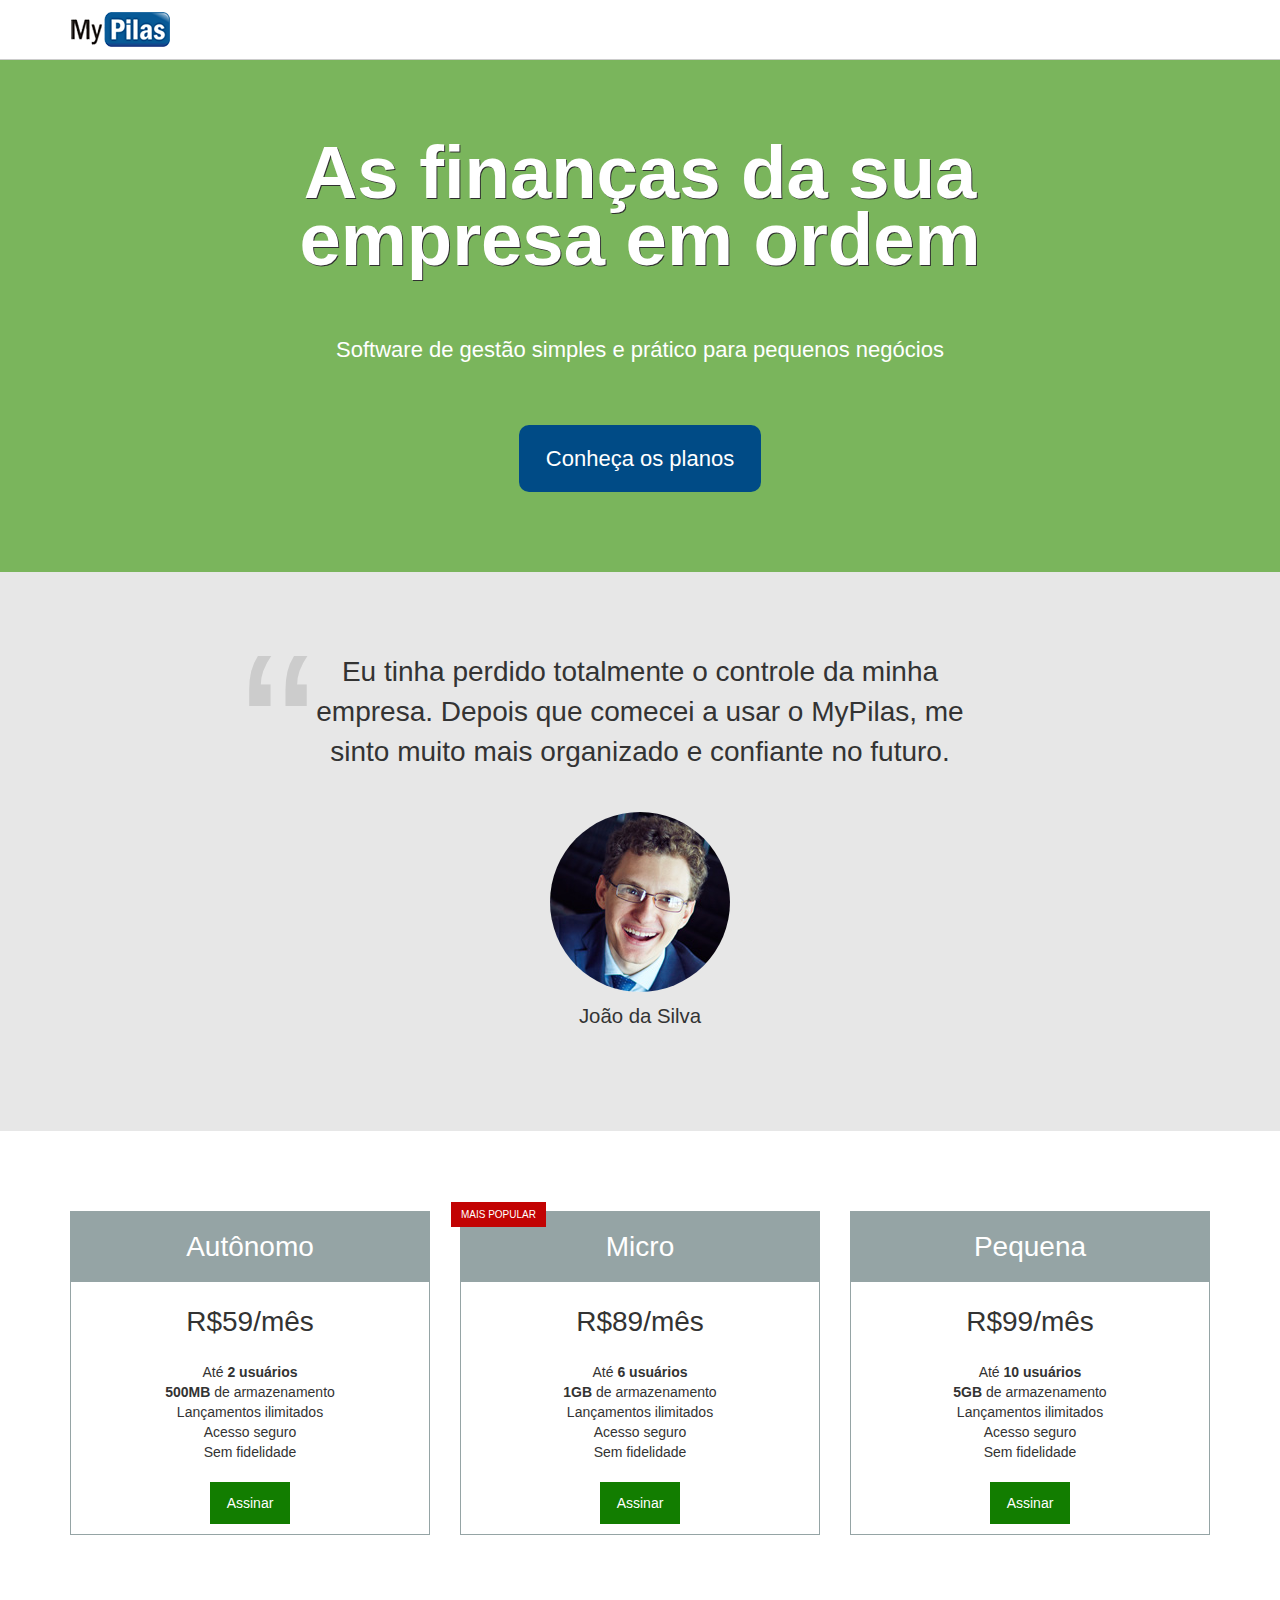
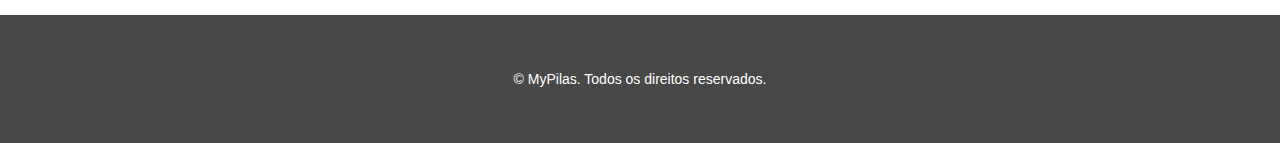
<file: adicionando-aspas-depoimento-47/index.html>
<!DOCTYPE html>
<html lang="pt-BR">
  <head>
    <meta charset="utf-8">
    <meta name="viewport" content="width=device-width, initial-scale=1">

    <title>MyPilas</title>

    <link rel="stylesheet" href="css/bootstrap-grid.min.css">
    <link rel="stylesheet" href="css/base.css">
    <link rel="stylesheet" href="css/layout.css">
    <link rel="stylesheet" href="css/componentes.css">
  </head>
  <body>

    <header class="layout-cabecalho  layout-cabecalho--home">
      <div class="container">
        <img src="imagens/logo.png" width="100" height="35" alt="MyPilas">
      </div>
    </header>

    <section class="layout-chamada">
      <div class="container">

        <div class="chamada">
          <h1 class="chamada__titulo">As finanças da sua empresa em ordem</h1>
          <p class="chamada__subtitulo">Software de gestão simples e prático para pequenos negócios</p>

          <div class="chamada__acao">
            <a href="#planos" class="botao  botao--principal">Conheça os planos</a>
          </div>
        </div>

      </div>
    </section>

    <div class="layout-depoimento">
      <div class="container">
        
        <div class="depoimento">
          <blockquote>
            Eu tinha perdido totalmente o controle da minha empresa.
            Depois que comecei a usar o MyPilas, me sinto muito mais organizado e confiante no futuro.
          </blockquote>

          <div class="depoimento__autor">
            <img src="imagens/joao-da-silva.jpg" width="180" height="180" alt="João da Silva">
            <p>João da Silva</p>
          </div>
        </div>

      </div>
    </div>

    <div id="planos" class="layout-planos">
      <div class="container">
        <div class="row">
          <div class="col-sm-4">

            <article class="plano">
              <h2 class="plano__cabecalho">Autônomo</h2>
              <div class="plano__preco">R$59/mês</div>
              <ul class="plano__caracteristicas">
                <li>Até <strong>2 usuários</strong></li>
                <li><strong>500MB</strong> de armazenamento</li>
                <li>Lançamentos ilimitados</li>
                <li>Acesso seguro</li>
                <li>Sem fidelidade</li>
              </ul>
              <footer class="plano__rodape">
                <a href="assine.html" class="botao  botao--assinar">Assinar</a>
              </footer>
            </article>

          </div>
          <div class="col-sm-4">

            <article class="plano  plano--mais-popular">
              <h2 class="plano__cabecalho">Micro</h2>
              <div class="plano__preco">R$89/mês</div>
              <ul class="plano__caracteristicas">
                <li>Até <strong>6 usuários</strong></li>
                <li><strong>1GB</strong> de armazenamento</li>
                <li>Lançamentos ilimitados</li>
                <li>Acesso seguro</li>
                <li>Sem fidelidade</li>
              </ul>
              <footer class="plano__rodape">
                <a href="assine.html" class="botao  botao--assinar">Assinar</a>
              </footer>
            </article>

          </div>
          <div class="col-sm-4  ultima-coluna">

            <article class="plano">
              <h2 class="plano__cabecalho">Pequena</h2>
              <div class="plano__preco">R$99/mês</div>
              <ul class="plano__caracteristicas">
                <li>Até <strong>10 usuários</strong></li>
                <li><strong>5GB</strong> de armazenamento</li>
                <li>Lançamentos ilimitados</li>
                <li>Acesso seguro</li>
                <li>Sem fidelidade</li>
              </ul>
              <footer class="plano__rodape">
                <a href="assine.html" class="botao  botao--assinar">Assinar</a>
              </footer>
            </article>

          </div>
        </div>
      </div>
    </div>

    <footer class="layout-rodape">
      <div class="container">
        <p>&copy; MyPilas. Todos os direitos reservados.</p>
      </div>
    </footer>

  </body>
</html>
</file>
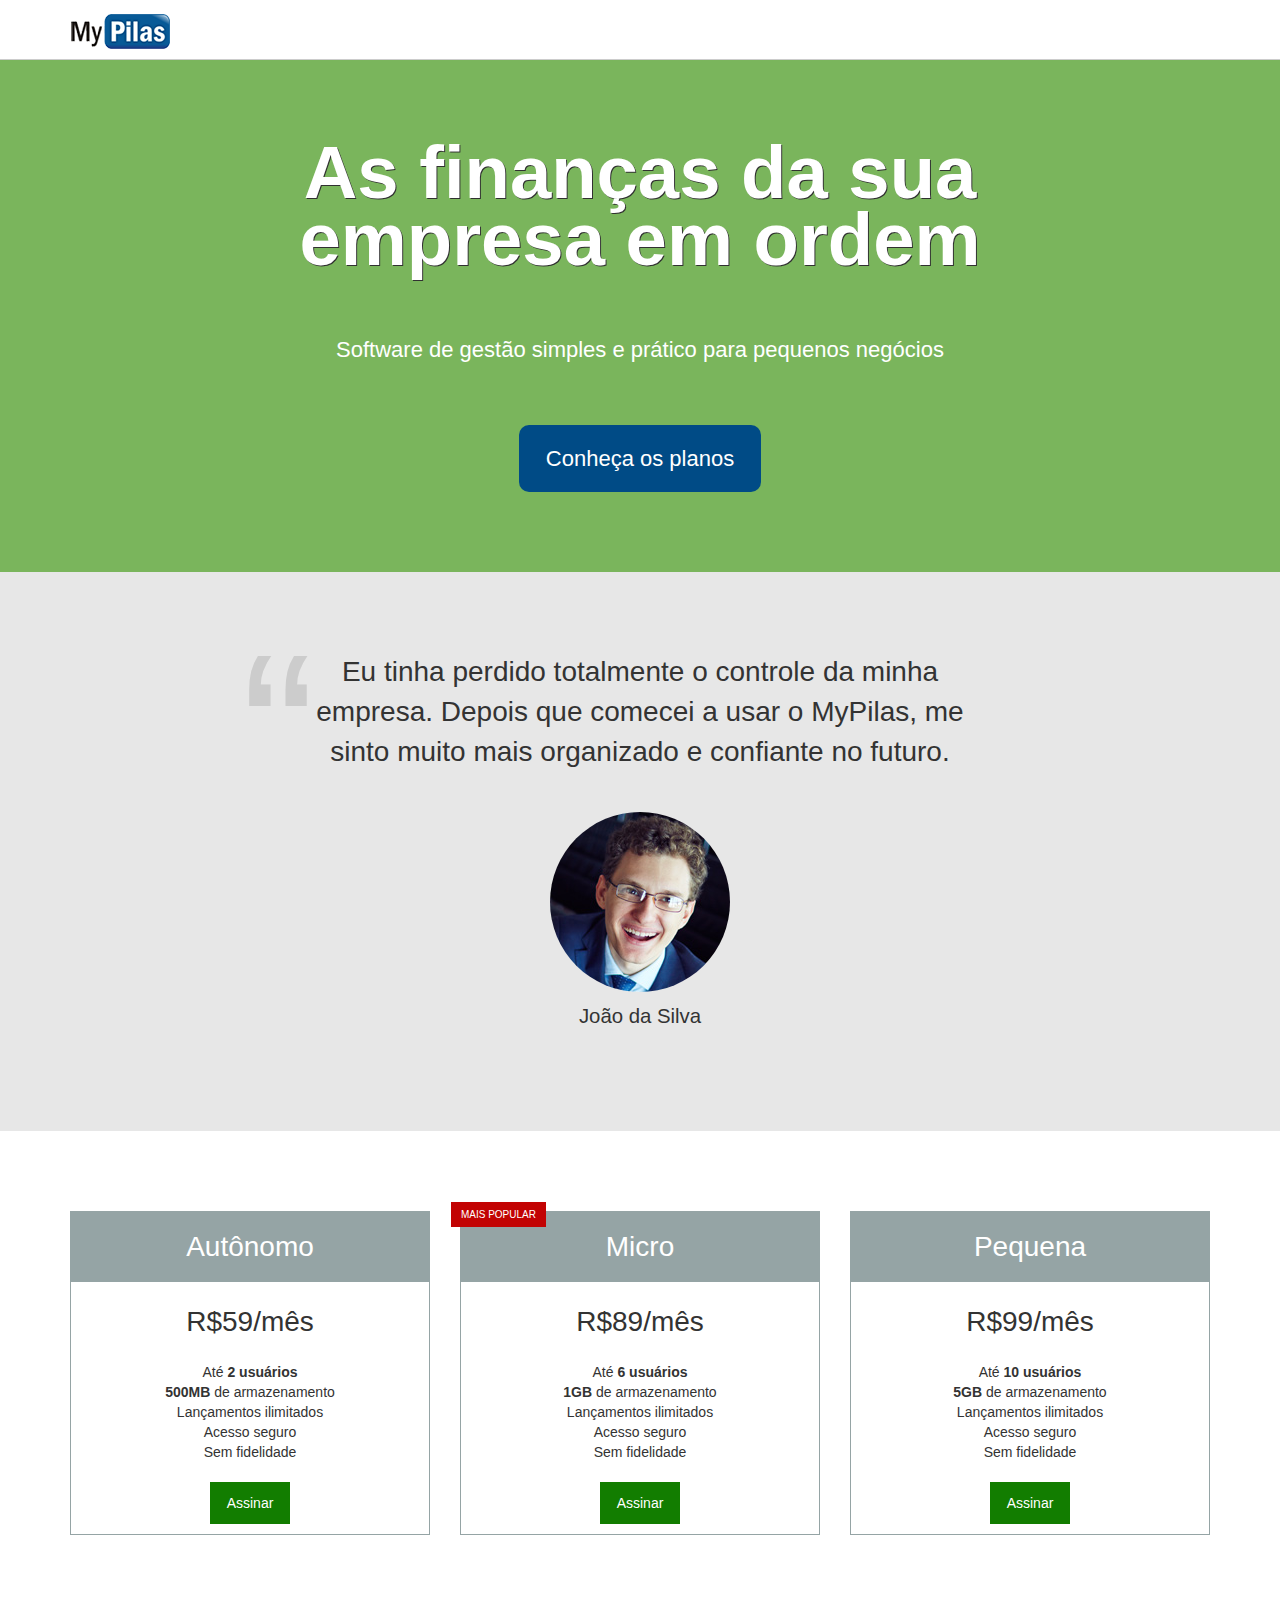
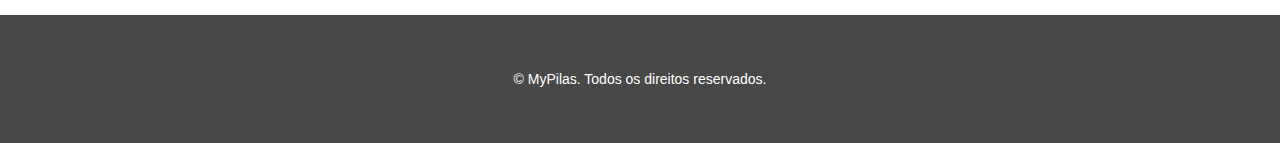
<file: adicionando-bloco-navegacao-48/index.html>
<!DOCTYPE html>
<html lang="pt-BR">
  <head>
    <meta charset="utf-8">
    <meta name="viewport" content="width=device-width, initial-scale=1">

    <title>MyPilas</title>

    <link rel="stylesheet" href="css/bootstrap-grid.min.css">
    <link rel="stylesheet" href="css/base.css">
    <link rel="stylesheet" href="css/layout.css">
    <link rel="stylesheet" href="css/componentes.css">
  </head>
  <body>

    <header class="layout-cabecalho  layout-cabecalho--home">
      <div class="container">

        <nav class="navegacao">
          <img src="imagens/logo.png" width="100" height="35" alt="MyPilas">

          <div class="navegacao__menu">
            <button class="botao-chaveador"></button>
          </div>
        </nav>
      </div>
    </header>

    <section class="layout-chamada">
      <div class="container">

        <div class="chamada">
          <h1 class="chamada__titulo">As finanças da sua empresa em ordem</h1>
          <p class="chamada__subtitulo">Software de gestão simples e prático para pequenos negócios</p>

          <div class="chamada__acao">
            <a href="#planos" class="botao  botao--principal">Conheça os planos</a>
          </div>
        </div>

      </div>
    </section>

    <div class="layout-depoimento">
      <div class="container">
        
        <div class="depoimento">
          <blockquote>
            Eu tinha perdido totalmente o controle da minha empresa.
            Depois que comecei a usar o MyPilas, me sinto muito mais organizado e confiante no futuro.
          </blockquote>

          <div class="depoimento__autor">
            <img src="imagens/joao-da-silva.jpg" width="180" height="180" alt="João da Silva">
            <p>João da Silva</p>
          </div>
        </div>

      </div>
    </div>

    <div id="planos" class="layout-planos">
      <div class="container">
        <div class="row">
          <div class="col-sm-4">

            <article class="plano">
              <h2 class="plano__cabecalho">Autônomo</h2>
              <div class="plano__preco">R$59/mês</div>
              <ul class="plano__caracteristicas">
                <li>Até <strong>2 usuários</strong></li>
                <li><strong>500MB</strong> de armazenamento</li>
                <li>Lançamentos ilimitados</li>
                <li>Acesso seguro</li>
                <li>Sem fidelidade</li>
              </ul>
              <footer class="plano__rodape">
                <a href="assine.html" class="botao  botao--assinar">Assinar</a>
              </footer>
            </article>

          </div>
          <div class="col-sm-4">

            <article class="plano  plano--mais-popular">
              <h2 class="plano__cabecalho">Micro</h2>
              <div class="plano__preco">R$89/mês</div>
              <ul class="plano__caracteristicas">
                <li>Até <strong>6 usuários</strong></li>
                <li><strong>1GB</strong> de armazenamento</li>
                <li>Lançamentos ilimitados</li>
                <li>Acesso seguro</li>
                <li>Sem fidelidade</li>
              </ul>
              <footer class="plano__rodape">
                <a href="assine.html" class="botao  botao--assinar">Assinar</a>
              </footer>
            </article>

          </div>
          <div class="col-sm-4  ultima-coluna">

            <article class="plano">
              <h2 class="plano__cabecalho">Pequena</h2>
              <div class="plano__preco">R$99/mês</div>
              <ul class="plano__caracteristicas">
                <li>Até <strong>10 usuários</strong></li>
                <li><strong>5GB</strong> de armazenamento</li>
                <li>Lançamentos ilimitados</li>
                <li>Acesso seguro</li>
                <li>Sem fidelidade</li>
              </ul>
              <footer class="plano__rodape">
                <a href="assine.html" class="botao  botao--assinar">Assinar</a>
              </footer>
            </article>

          </div>
        </div>
      </div>
    </div>

    <footer class="layout-rodape">
      <div class="container">
        <p>&copy; MyPilas. Todos os direitos reservados.</p>
      </div>
    </footer>

  </body>
</html>
</file>
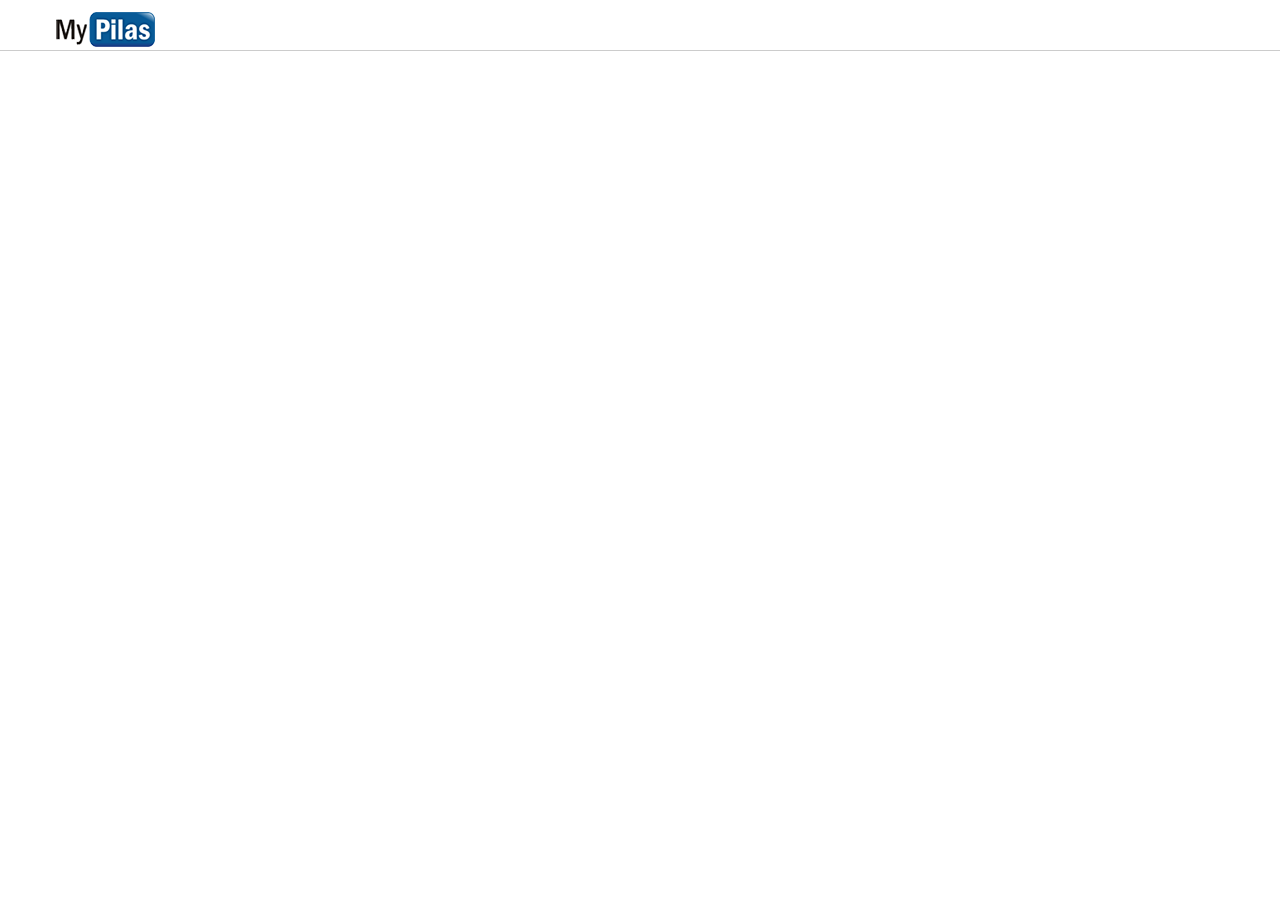
<file: adicionando-cabecalho-17/index.html>
<!DOCTYPE html>
<html lang="pt-BR">
	<head>
		<meta charset="utf-8">
		<title>MyPilas</title>
		<link rel="stylesheet" href="css/estilos.css">
	</head>
	<body>
		<header>
			<div class="container">
				<img src="imagens/logo.png" width="100" height="35" alt="MyPilas">
			</div>
		</header>
	</body>
</html>
</file>
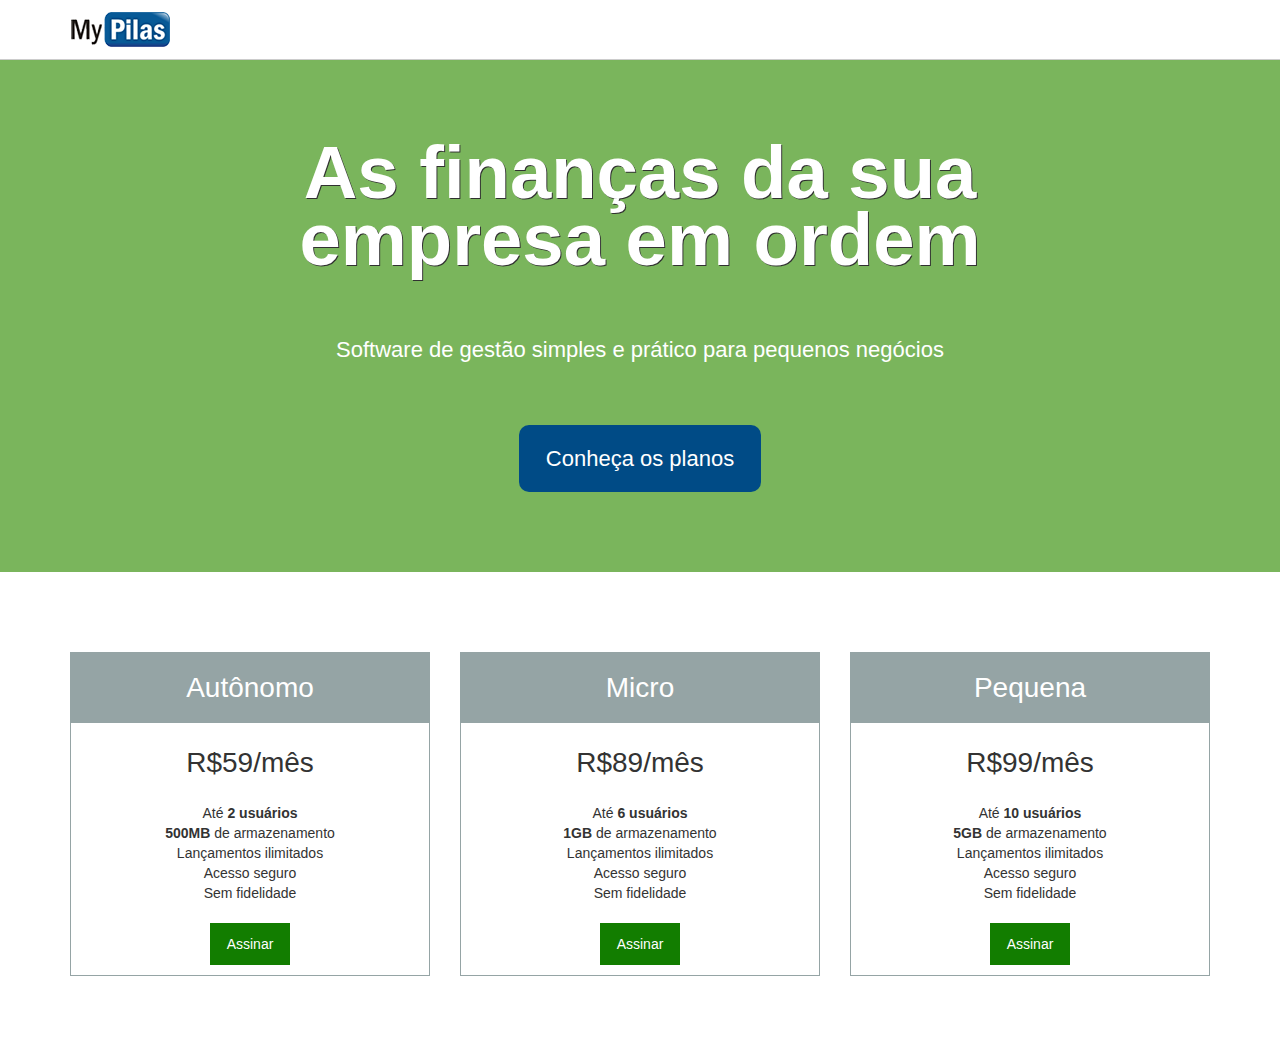
<file: adicionando-chamada-principal-39/index.html>
<!DOCTYPE html>
<html lang="pt-BR">
  <head>
    <meta charset="utf-8">
    <meta name="viewport" content="width=device-width, initial-scale=1">

    <title>MyPilas</title>

    <link rel="stylesheet" href="css/bootstrap-grid.min.css">
    <link rel="stylesheet" href="css/base.css">
    <link rel="stylesheet" href="css/layout.css">
    <link rel="stylesheet" href="css/componentes.css">
  </head>
  <body>

    <header class="layout-cabecalho">
      <div class="container">
        <img src="imagens/logo.png" width="100" height="35" alt="MyPilas">
      </div>
    </header>

    <section class="layout-chamada">
      <div class="container">

        <div class="chamada">
          <h1 class="chamada__titulo">As finanças da sua empresa em ordem</h1>
          <p class="chamada__subtitulo">Software de gestão simples e prático para pequenos negócios</p>

          <div class="chamada__acao">
            <a href="#planos" class="botao  botao--principal">Conheça os planos</a>
          </div>
        </div>

      </div>
    </section>

    <div id="planos" class="layout-planos">
      <div class="container">
        <div class="row">
          <div class="col-sm-4">

            <article class="plano">
              <h2 class="plano__cabecalho">Autônomo</h2>
              <div class="plano__preco">R$59/mês</div>
              <ul class="plano__caracteristicas">
                <li>Até <strong>2 usuários</strong></li>
                <li><strong>500MB</strong> de armazenamento</li>
                <li>Lançamentos ilimitados</li>
                <li>Acesso seguro</li>
                <li>Sem fidelidade</li>
              </ul>
              <footer class="plano__rodape">
                <a href="assine.html" class="botao  botao--assinar">Assinar</a>
              </footer>
            </article>

          </div>
          <div class="col-sm-4">

            <article class="plano">
              <h2 class="plano__cabecalho">Micro</h2>
              <div class="plano__preco">R$89/mês</div>
              <ul class="plano__caracteristicas">
                <li>Até <strong>6 usuários</strong></li>
                <li><strong>1GB</strong> de armazenamento</li>
                <li>Lançamentos ilimitados</li>
                <li>Acesso seguro</li>
                <li>Sem fidelidade</li>
              </ul>
              <footer class="plano__rodape">
                <a href="assine.html" class="botao  botao--assinar">Assinar</a>
              </footer>
            </article>

          </div>
          <div class="col-sm-4">

            <article class="plano">
              <h2 class="plano__cabecalho">Pequena</h2>
              <div class="plano__preco">R$99/mês</div>
              <ul class="plano__caracteristicas">
                <li>Até <strong>10 usuários</strong></li>
                <li><strong>5GB</strong> de armazenamento</li>
                <li>Lançamentos ilimitados</li>
                <li>Acesso seguro</li>
                <li>Sem fidelidade</li>
              </ul>
              <footer class="plano__rodape">
                <a href="assine.html" class="botao  botao--assinar">Assinar</a>
              </footer>
            </article>

          </div>
        </div>
      </div>
    </div>

  </body>
</html>
</file>
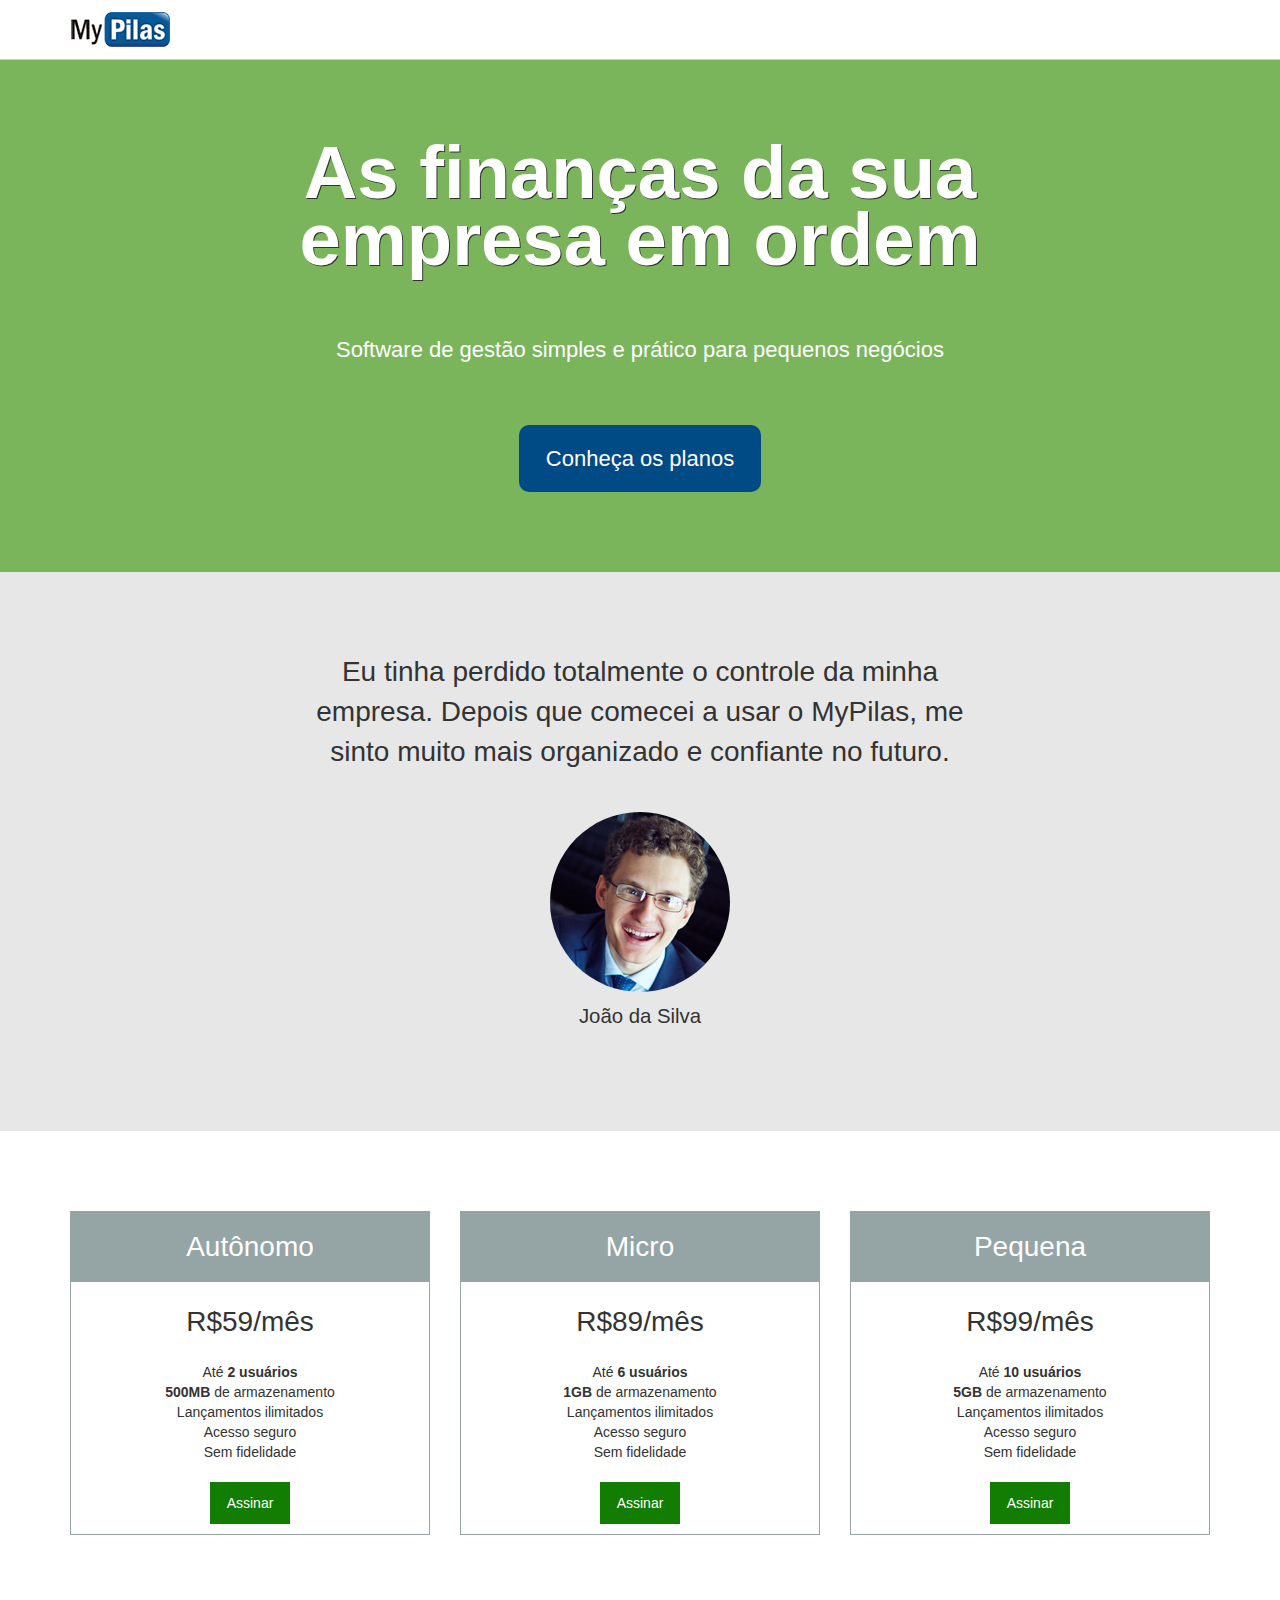
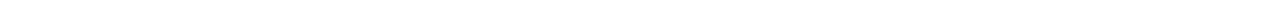
<file: adicionando-depoimento-40/index.html>
<!DOCTYPE html>
<html lang="pt-BR">
  <head>
    <meta charset="utf-8">
    <meta name="viewport" content="width=device-width, initial-scale=1">

    <title>MyPilas</title>

    <link rel="stylesheet" href="css/bootstrap-grid.min.css">
    <link rel="stylesheet" href="css/base.css">
    <link rel="stylesheet" href="css/layout.css">
    <link rel="stylesheet" href="css/componentes.css">
  </head>
  <body>

    <header class="layout-cabecalho">
      <div class="container">
        <img src="imagens/logo.png" width="100" height="35" alt="MyPilas">
      </div>
    </header>

    <section class="layout-chamada">
      <div class="container">

        <div class="chamada">
          <h1 class="chamada__titulo">As finanças da sua empresa em ordem</h1>
          <p class="chamada__subtitulo">Software de gestão simples e prático para pequenos negócios</p>

          <div class="chamada__acao">
            <a href="#planos" class="botao  botao--principal">Conheça os planos</a>
          </div>
        </div>

      </div>
    </section>

    <div class="layout-depoimento">
      <div class="container">
        
        <div class="depoimento">
          <blockquote>
            Eu tinha perdido totalmente o controle da minha empresa.
            Depois que comecei a usar o MyPilas, me sinto muito mais organizado e confiante no futuro.
          </blockquote>

          <div class="depoimento__autor">
            <img src="imagens/joao-da-silva.jpg" width="180" height="180" alt="João da Silva">
            <p>João da Silva</p>
          </div>
        </div>

      </div>
    </div>

    <div id="planos" class="layout-planos">
      <div class="container">
        <div class="row">
          <div class="col-sm-4">

            <article class="plano">
              <h2 class="plano__cabecalho">Autônomo</h2>
              <div class="plano__preco">R$59/mês</div>
              <ul class="plano__caracteristicas">
                <li>Até <strong>2 usuários</strong></li>
                <li><strong>500MB</strong> de armazenamento</li>
                <li>Lançamentos ilimitados</li>
                <li>Acesso seguro</li>
                <li>Sem fidelidade</li>
              </ul>
              <footer class="plano__rodape">
                <a href="assine.html" class="botao  botao--assinar">Assinar</a>
              </footer>
            </article>

          </div>
          <div class="col-sm-4">

            <article class="plano">
              <h2 class="plano__cabecalho">Micro</h2>
              <div class="plano__preco">R$89/mês</div>
              <ul class="plano__caracteristicas">
                <li>Até <strong>6 usuários</strong></li>
                <li><strong>1GB</strong> de armazenamento</li>
                <li>Lançamentos ilimitados</li>
                <li>Acesso seguro</li>
                <li>Sem fidelidade</li>
              </ul>
              <footer class="plano__rodape">
                <a href="assine.html" class="botao  botao--assinar">Assinar</a>
              </footer>
            </article>

          </div>
          <div class="col-sm-4">

            <article class="plano">
              <h2 class="plano__cabecalho">Pequena</h2>
              <div class="plano__preco">R$99/mês</div>
              <ul class="plano__caracteristicas">
                <li>Até <strong>10 usuários</strong></li>
                <li><strong>5GB</strong> de armazenamento</li>
                <li>Lançamentos ilimitados</li>
                <li>Acesso seguro</li>
                <li>Sem fidelidade</li>
              </ul>
              <footer class="plano__rodape">
                <a href="assine.html" class="botao  botao--assinar">Assinar</a>
              </footer>
            </article>

          </div>
        </div>
      </div>
    </div>

  </body>
</html>
</file>
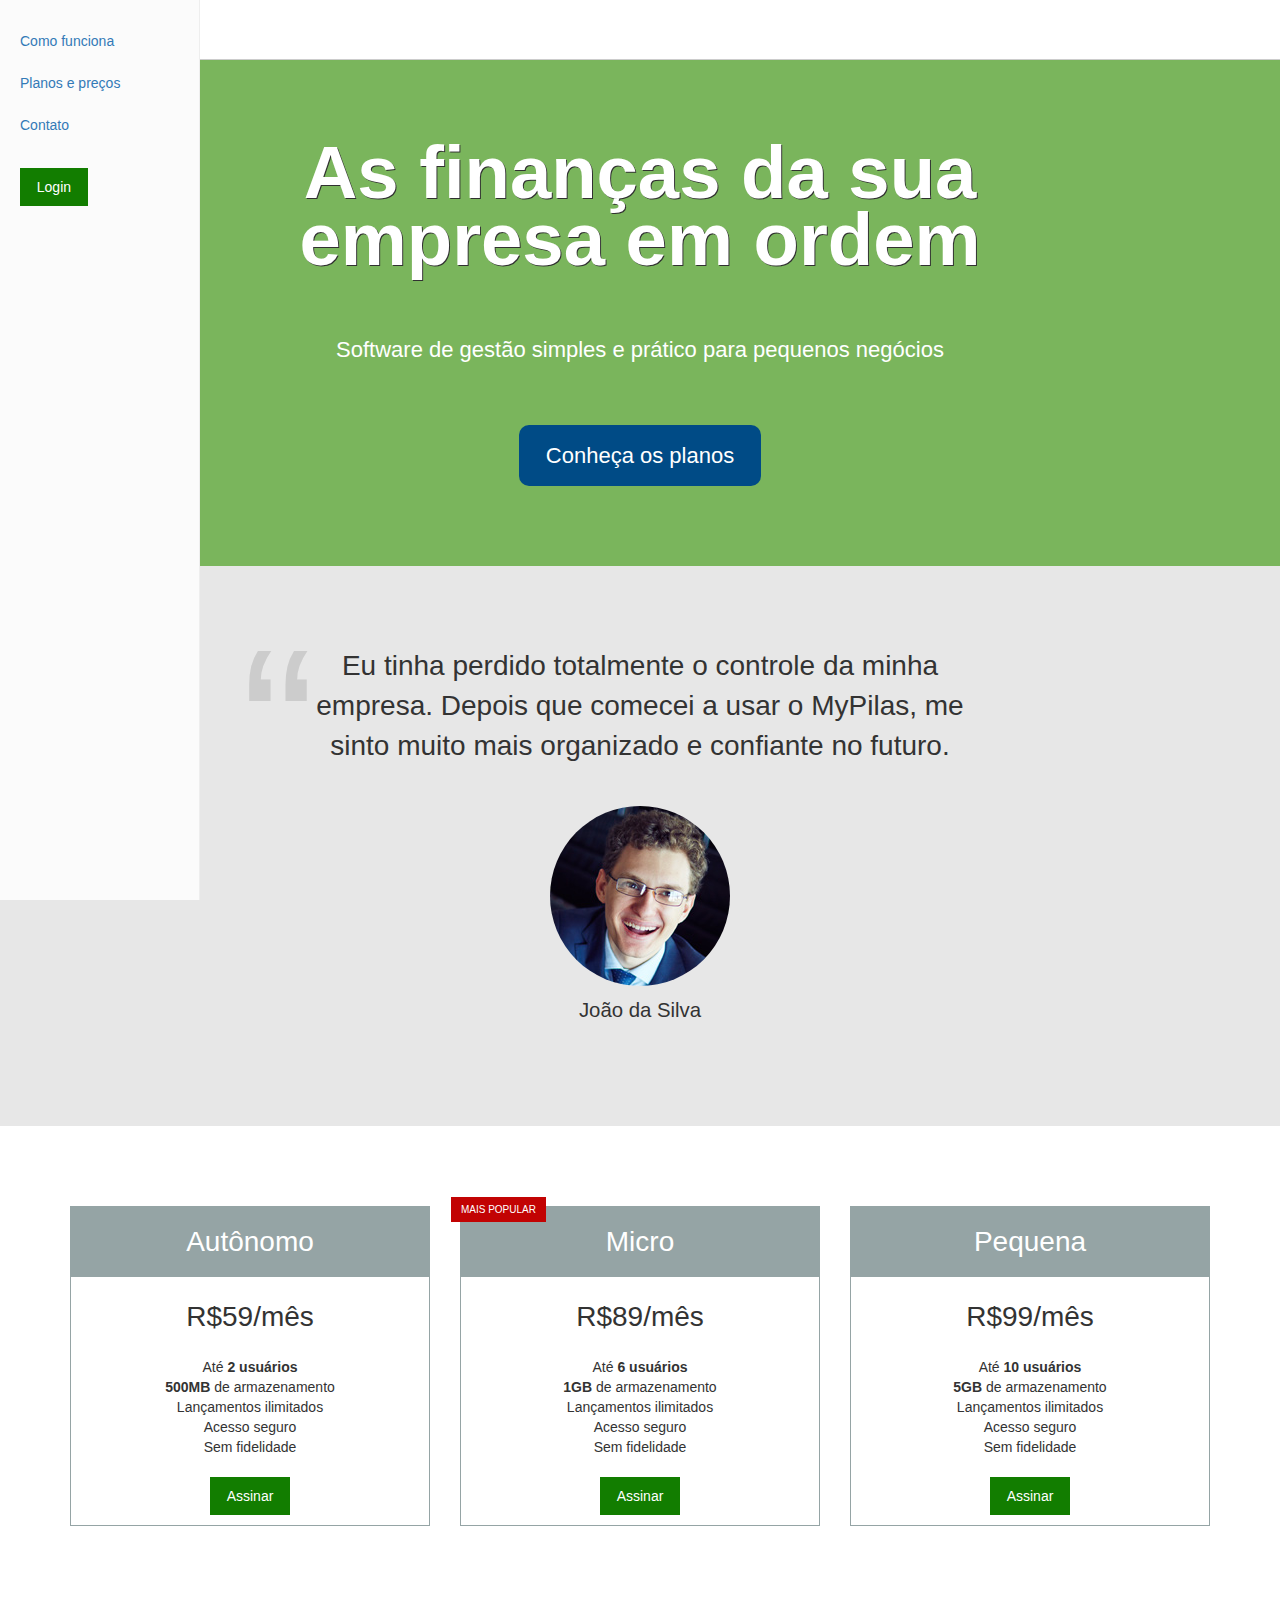
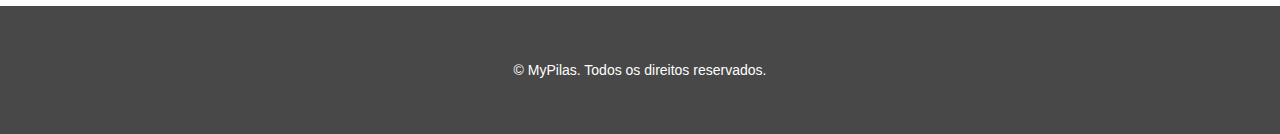
<file: adicionando-menu-telas-pequenas-49/index.html>
<!DOCTYPE html>
<html lang="pt-BR">
  <head>
    <meta charset="utf-8">
    <meta name="viewport" content="width=device-width, initial-scale=1">

    <title>MyPilas</title>

    <link rel="stylesheet" href="css/bootstrap-grid.min.css">
    <link rel="stylesheet" href="css/base.css">
    <link rel="stylesheet" href="css/layout.css">
    <link rel="stylesheet" href="css/componentes.css">
  </head>
  <body>

    <header class="layout-cabecalho  layout-cabecalho--home">
      <div class="container">

        <nav class="navegacao">
          <img src="imagens/logo.png" width="100" height="35" alt="MyPilas">

          <div class="navegacao__menu">
            <button class="botao-chaveador"></button>

            <ul class="menu">
              <li class="menu__item">
                <a href="#">Como funciona</a>
              </li>
              <li class="menu__item">
                <a href="#planos">Planos e preços</a>
              </li>
              <li class="menu__item">
                <a href="#">Contato</a>
              </li>
              <li class="menu__item  menu__item--botao">
                <a href="#" class="botao  botao--login">Login</a>
              </li>
            </ul>
          </div>
        </nav>
      </div>
    </header>

    <section class="layout-chamada">
      <div class="container">

        <div class="chamada">
          <h1 class="chamada__titulo">As finanças da sua empresa em ordem</h1>
          <p class="chamada__subtitulo">Software de gestão simples e prático para pequenos negócios</p>

          <div class="chamada__acao">
            <a href="#planos" class="botao  botao--principal">Conheça os planos</a>
          </div>
        </div>

      </div>
    </section>

    <div class="layout-depoimento">
      <div class="container">
        
        <div class="depoimento">
          <blockquote>
            Eu tinha perdido totalmente o controle da minha empresa.
            Depois que comecei a usar o MyPilas, me sinto muito mais organizado e confiante no futuro.
          </blockquote>

          <div class="depoimento__autor">
            <img src="imagens/joao-da-silva.jpg" width="180" height="180" alt="João da Silva">
            <p>João da Silva</p>
          </div>
        </div>

      </div>
    </div>

    <div id="planos" class="layout-planos">
      <div class="container">
        <div class="row">
          <div class="col-sm-4">

            <article class="plano">
              <h2 class="plano__cabecalho">Autônomo</h2>
              <div class="plano__preco">R$59/mês</div>
              <ul class="plano__caracteristicas">
                <li>Até <strong>2 usuários</strong></li>
                <li><strong>500MB</strong> de armazenamento</li>
                <li>Lançamentos ilimitados</li>
                <li>Acesso seguro</li>
                <li>Sem fidelidade</li>
              </ul>
              <footer class="plano__rodape">
                <a href="assine.html" class="botao  botao--assinar">Assinar</a>
              </footer>
            </article>

          </div>
          <div class="col-sm-4">

            <article class="plano  plano--mais-popular">
              <h2 class="plano__cabecalho">Micro</h2>
              <div class="plano__preco">R$89/mês</div>
              <ul class="plano__caracteristicas">
                <li>Até <strong>6 usuários</strong></li>
                <li><strong>1GB</strong> de armazenamento</li>
                <li>Lançamentos ilimitados</li>
                <li>Acesso seguro</li>
                <li>Sem fidelidade</li>
              </ul>
              <footer class="plano__rodape">
                <a href="assine.html" class="botao  botao--assinar">Assinar</a>
              </footer>
            </article>

          </div>
          <div class="col-sm-4  ultima-coluna">

            <article class="plano">
              <h2 class="plano__cabecalho">Pequena</h2>
              <div class="plano__preco">R$99/mês</div>
              <ul class="plano__caracteristicas">
                <li>Até <strong>10 usuários</strong></li>
                <li><strong>5GB</strong> de armazenamento</li>
                <li>Lançamentos ilimitados</li>
                <li>Acesso seguro</li>
                <li>Sem fidelidade</li>
              </ul>
              <footer class="plano__rodape">
                <a href="assine.html" class="botao  botao--assinar">Assinar</a>
              </footer>
            </article>

          </div>
        </div>
      </div>
    </div>

    <footer class="layout-rodape">
      <div class="container">
        <p>&copy; MyPilas. Todos os direitos reservados.</p>
      </div>
    </footer>

  </body>
</html>
</file>
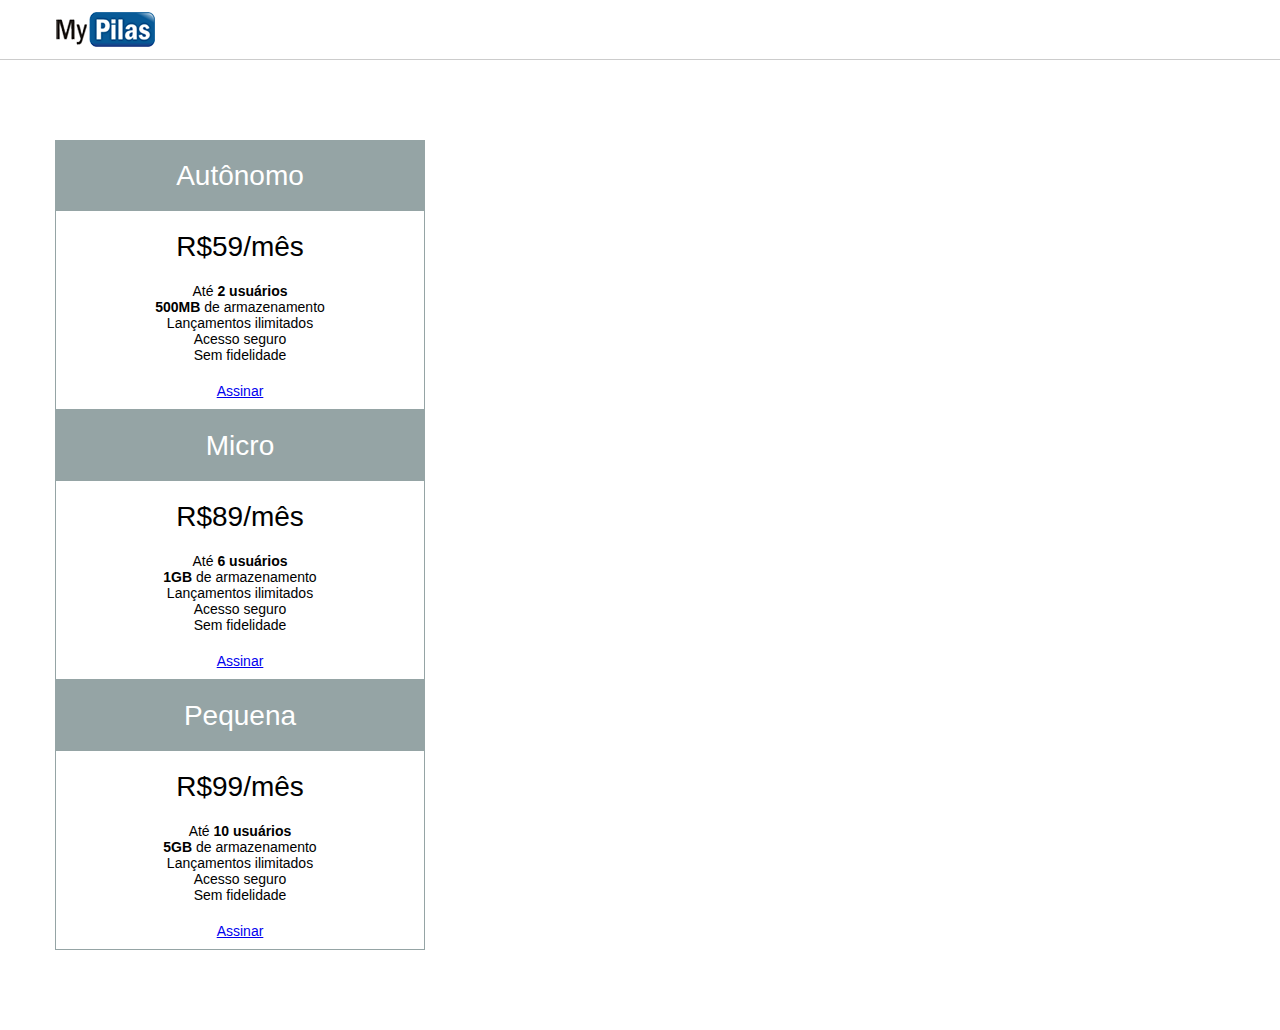
<file: adicionando-planos-19/index.html>
<!DOCTYPE html>
<html lang="pt-BR">
  <head>
    <meta charset="utf-8">

    <title>MyPilas</title>

    <link rel="stylesheet" href="css/estilos.css">
  </head>
  <body>

    <header>
      <div class="container">
        <img src="imagens/logo.png" width="100" height="35" alt="MyPilas">
      </div>
    </header>

    <div id="planos">
      <div class="container">
        <article>
          <h2>Autônomo</h2>
          <div>R$59/mês</div>
          <ul>
            <li>Até <strong>2 usuários</strong></li>
            <li><strong>500MB</strong> de armazenamento</li>
            <li>Lançamentos ilimitados</li>
            <li>Acesso seguro</li>
            <li>Sem fidelidade</li>
          </ul>
          <footer>
            <a href="assine.html">Assinar</a>
          </footer>
        </article>

        <article>
          <h2>Micro</h2>
          <div>R$89/mês</div>
          <ul>
            <li>Até <strong>6 usuários</strong></li>
            <li><strong>1GB</strong> de armazenamento</li>
            <li>Lançamentos ilimitados</li>
            <li>Acesso seguro</li>
            <li>Sem fidelidade</li>
          </ul>
          <footer>
            <a href="assine.html">Assinar</a>
          </footer>
        </article>

        <article>
          <h2>Pequena</h2>
          <div>R$99/mês</div>
          <ul>
            <li>Até <strong>10 usuários</strong></li>
            <li><strong>5GB</strong> de armazenamento</li>
            <li>Lançamentos ilimitados</li>
            <li>Acesso seguro</li>
            <li>Sem fidelidade</li>
          </ul>
          <footer>
            <a href="assine.html">Assinar</a>
          </footer>
        </article>
      </div>
    </div>

  </body>
</html>
</file>
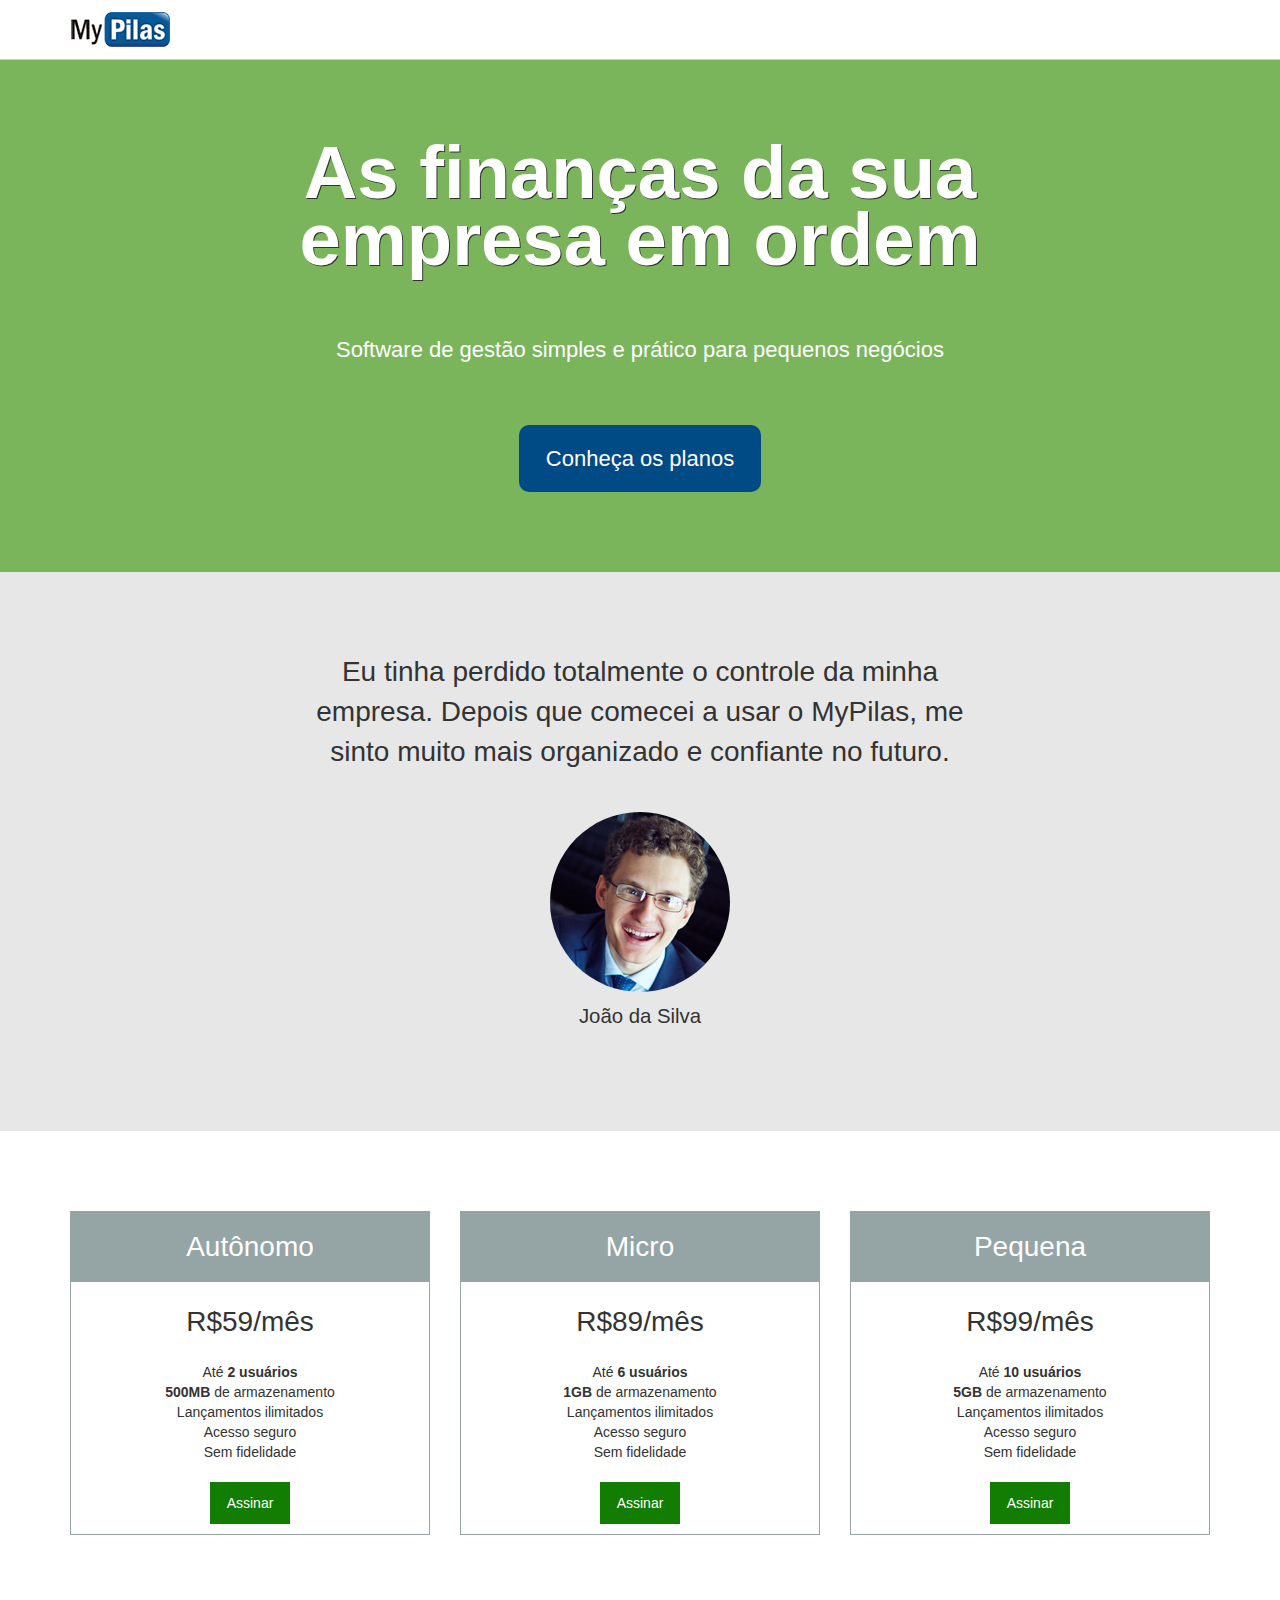
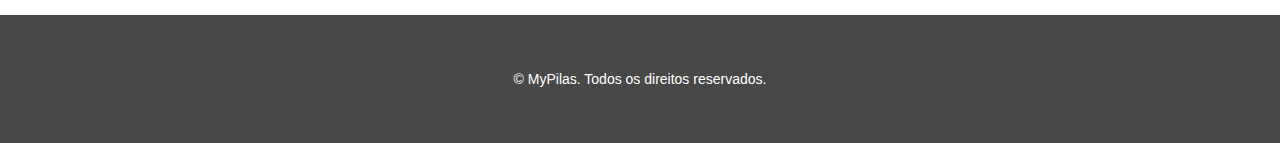
<file: adicionando-rodape-41/index.html>
<!DOCTYPE html>
<html lang="pt-BR">
  <head>
    <meta charset="utf-8">
    <meta name="viewport" content="width=device-width, initial-scale=1">

    <title>MyPilas</title>

    <link rel="stylesheet" href="css/bootstrap-grid.min.css">
    <link rel="stylesheet" href="css/base.css">
    <link rel="stylesheet" href="css/layout.css">
    <link rel="stylesheet" href="css/componentes.css">
  </head>
  <body>

    <header class="layout-cabecalho">
      <div class="container">
        <img src="imagens/logo.png" width="100" height="35" alt="MyPilas">
      </div>
    </header>

    <section class="layout-chamada">
      <div class="container">

        <div class="chamada">
          <h1 class="chamada__titulo">As finanças da sua empresa em ordem</h1>
          <p class="chamada__subtitulo">Software de gestão simples e prático para pequenos negócios</p>

          <div class="chamada__acao">
            <a href="#planos" class="botao  botao--principal">Conheça os planos</a>
          </div>
        </div>

      </div>
    </section>

    <div class="layout-depoimento">
      <div class="container">
        
        <div class="depoimento">
          <blockquote>
            Eu tinha perdido totalmente o controle da minha empresa.
            Depois que comecei a usar o MyPilas, me sinto muito mais organizado e confiante no futuro.
          </blockquote>

          <div class="depoimento__autor">
            <img src="imagens/joao-da-silva.jpg" width="180" height="180" alt="João da Silva">
            <p>João da Silva</p>
          </div>
        </div>

      </div>
    </div>

    <div id="planos" class="layout-planos">
      <div class="container">
        <div class="row">
          <div class="col-sm-4">

            <article class="plano">
              <h2 class="plano__cabecalho">Autônomo</h2>
              <div class="plano__preco">R$59/mês</div>
              <ul class="plano__caracteristicas">
                <li>Até <strong>2 usuários</strong></li>
                <li><strong>500MB</strong> de armazenamento</li>
                <li>Lançamentos ilimitados</li>
                <li>Acesso seguro</li>
                <li>Sem fidelidade</li>
              </ul>
              <footer class="plano__rodape">
                <a href="assine.html" class="botao  botao--assinar">Assinar</a>
              </footer>
            </article>

          </div>
          <div class="col-sm-4">

            <article class="plano">
              <h2 class="plano__cabecalho">Micro</h2>
              <div class="plano__preco">R$89/mês</div>
              <ul class="plano__caracteristicas">
                <li>Até <strong>6 usuários</strong></li>
                <li><strong>1GB</strong> de armazenamento</li>
                <li>Lançamentos ilimitados</li>
                <li>Acesso seguro</li>
                <li>Sem fidelidade</li>
              </ul>
              <footer class="plano__rodape">
                <a href="assine.html" class="botao  botao--assinar">Assinar</a>
              </footer>
            </article>

          </div>
          <div class="col-sm-4">

            <article class="plano">
              <h2 class="plano__cabecalho">Pequena</h2>
              <div class="plano__preco">R$99/mês</div>
              <ul class="plano__caracteristicas">
                <li>Até <strong>10 usuários</strong></li>
                <li><strong>5GB</strong> de armazenamento</li>
                <li>Lançamentos ilimitados</li>
                <li>Acesso seguro</li>
                <li>Sem fidelidade</li>
              </ul>
              <footer class="plano__rodape">
                <a href="assine.html" class="botao  botao--assinar">Assinar</a>
              </footer>
            </article>

          </div>
        </div>
      </div>
    </div>

    <footer class="layout-rodape">
      <div class="container">
        <p>&copy; MyPilas. Todos os direitos reservados.</p>
      </div>
    </footer>

  </body>
</html>
</file>
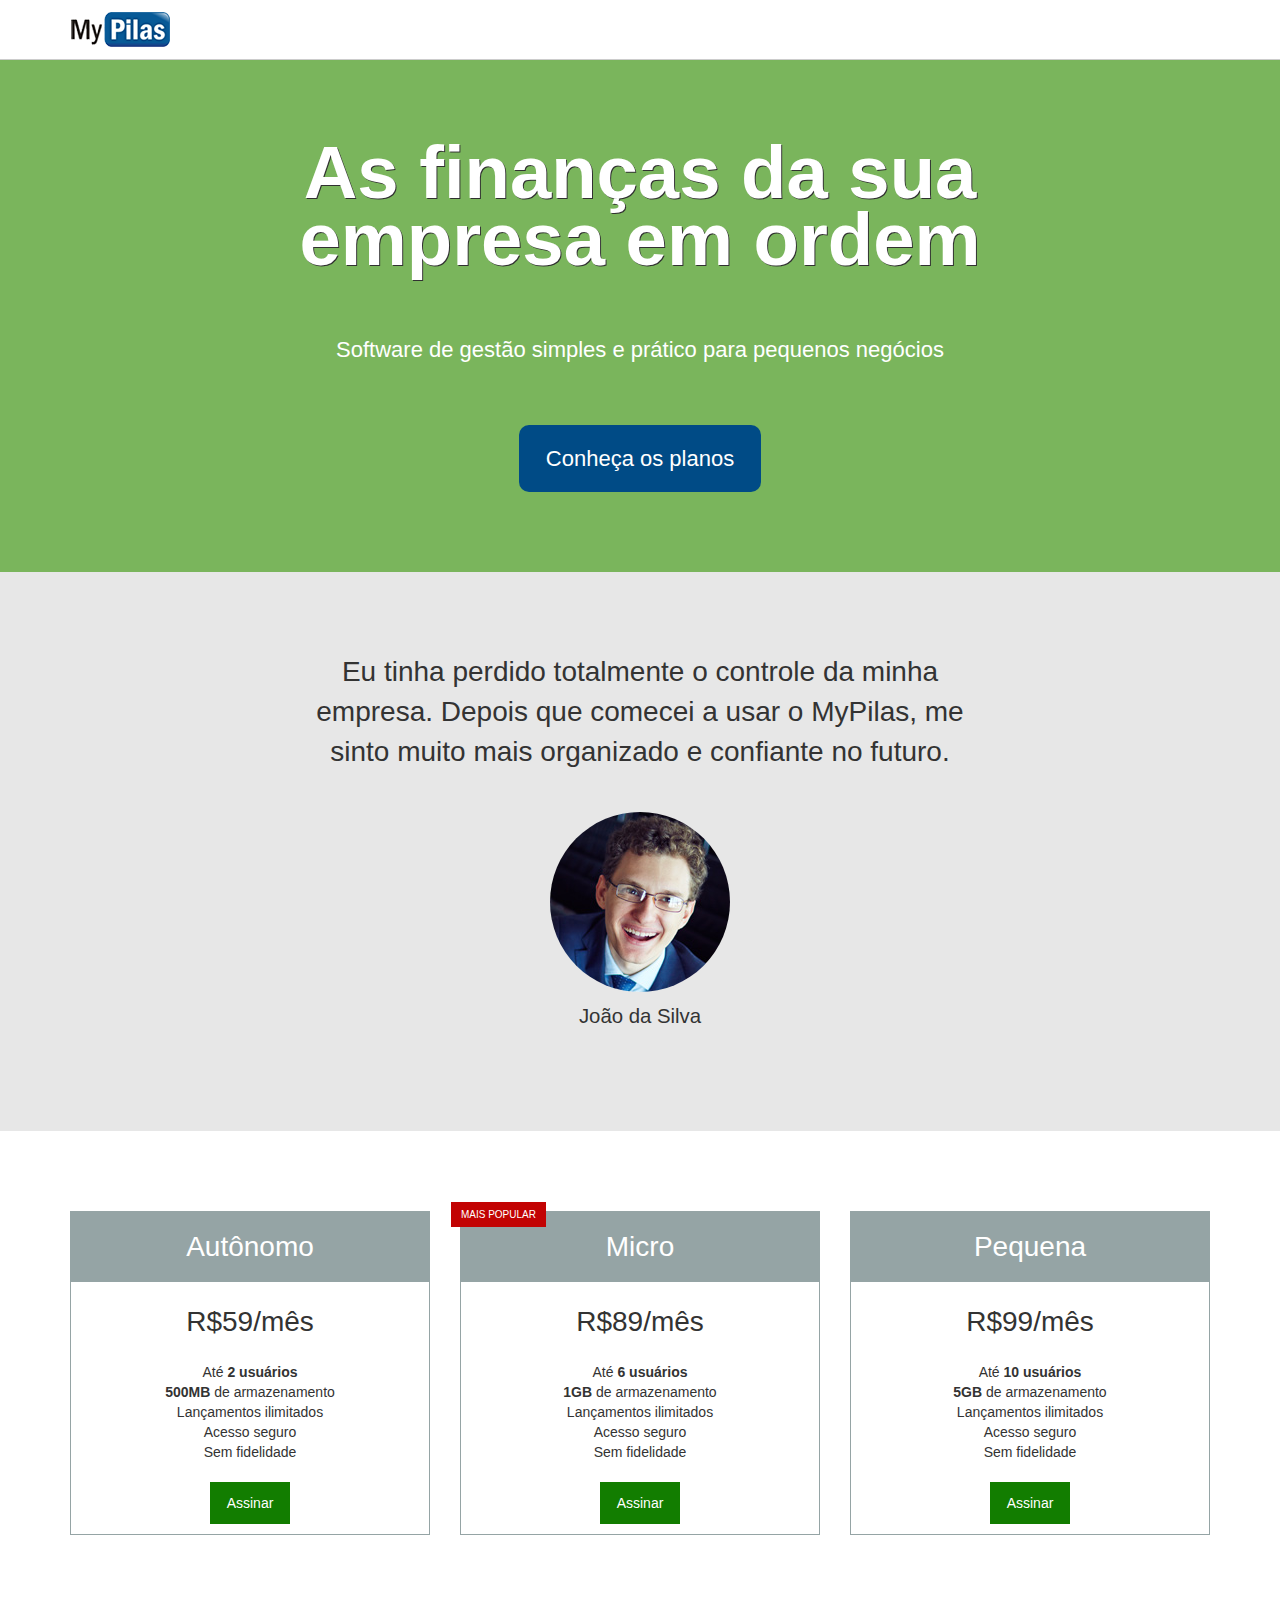
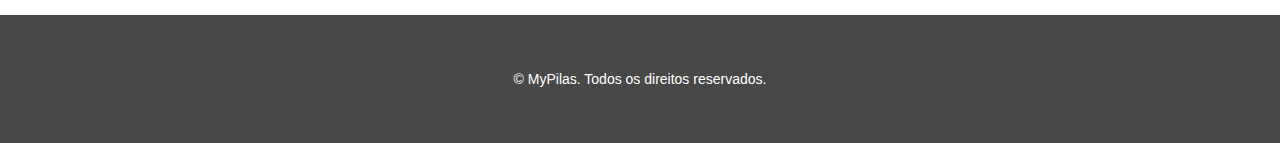
<file: adicionando-rotulo-plano-45/index.html>
<!DOCTYPE html>
<html lang="pt-BR">
  <head>
    <meta charset="utf-8">
    <meta name="viewport" content="width=device-width, initial-scale=1">

    <title>MyPilas</title>

    <link rel="stylesheet" href="css/bootstrap-grid.min.css">
    <link rel="stylesheet" href="css/base.css">
    <link rel="stylesheet" href="css/layout.css">
    <link rel="stylesheet" href="css/componentes.css">
  </head>
  <body>

    <header class="layout-cabecalho  layout-cabecalho--home">
      <div class="container">
        <img src="imagens/logo.png" width="100" height="35" alt="MyPilas">
      </div>
    </header>

    <section class="layout-chamada">
      <div class="container">

        <div class="chamada">
          <h1 class="chamada__titulo">As finanças da sua empresa em ordem</h1>
          <p class="chamada__subtitulo">Software de gestão simples e prático para pequenos negócios</p>

          <div class="chamada__acao">
            <a href="#planos" class="botao  botao--principal">Conheça os planos</a>
          </div>
        </div>

      </div>
    </section>

    <div class="layout-depoimento">
      <div class="container">
        
        <div class="depoimento">
          <blockquote>
            Eu tinha perdido totalmente o controle da minha empresa.
            Depois que comecei a usar o MyPilas, me sinto muito mais organizado e confiante no futuro.
          </blockquote>

          <div class="depoimento__autor">
            <img src="imagens/joao-da-silva.jpg" width="180" height="180" alt="João da Silva">
            <p>João da Silva</p>
          </div>
        </div>

      </div>
    </div>

    <div id="planos" class="layout-planos">
      <div class="container">
        <div class="row">
          <div class="col-sm-4">

            <article class="plano">
              <h2 class="plano__cabecalho">Autônomo</h2>
              <div class="plano__preco">R$59/mês</div>
              <ul class="plano__caracteristicas">
                <li>Até <strong>2 usuários</strong></li>
                <li><strong>500MB</strong> de armazenamento</li>
                <li>Lançamentos ilimitados</li>
                <li>Acesso seguro</li>
                <li>Sem fidelidade</li>
              </ul>
              <footer class="plano__rodape">
                <a href="assine.html" class="botao  botao--assinar">Assinar</a>
              </footer>
            </article>

          </div>
          <div class="col-sm-4">

            <article class="plano  plano--mais-popular">
              <h2 class="plano__cabecalho">Micro</h2>
              <div class="plano__preco">R$89/mês</div>
              <ul class="plano__caracteristicas">
                <li>Até <strong>6 usuários</strong></li>
                <li><strong>1GB</strong> de armazenamento</li>
                <li>Lançamentos ilimitados</li>
                <li>Acesso seguro</li>
                <li>Sem fidelidade</li>
              </ul>
              <footer class="plano__rodape">
                <a href="assine.html" class="botao  botao--assinar">Assinar</a>
              </footer>
            </article>

          </div>
          <div class="col-sm-4">

            <article class="plano">
              <h2 class="plano__cabecalho">Pequena</h2>
              <div class="plano__preco">R$99/mês</div>
              <ul class="plano__caracteristicas">
                <li>Até <strong>10 usuários</strong></li>
                <li><strong>5GB</strong> de armazenamento</li>
                <li>Lançamentos ilimitados</li>
                <li>Acesso seguro</li>
                <li>Sem fidelidade</li>
              </ul>
              <footer class="plano__rodape">
                <a href="assine.html" class="botao  botao--assinar">Assinar</a>
              </footer>
            </article>

          </div>
        </div>
      </div>
    </div>

    <footer class="layout-rodape">
      <div class="container">
        <p>&copy; MyPilas. Todos os direitos reservados.</p>
      </div>
    </footer>

  </body>
</html>
</file>
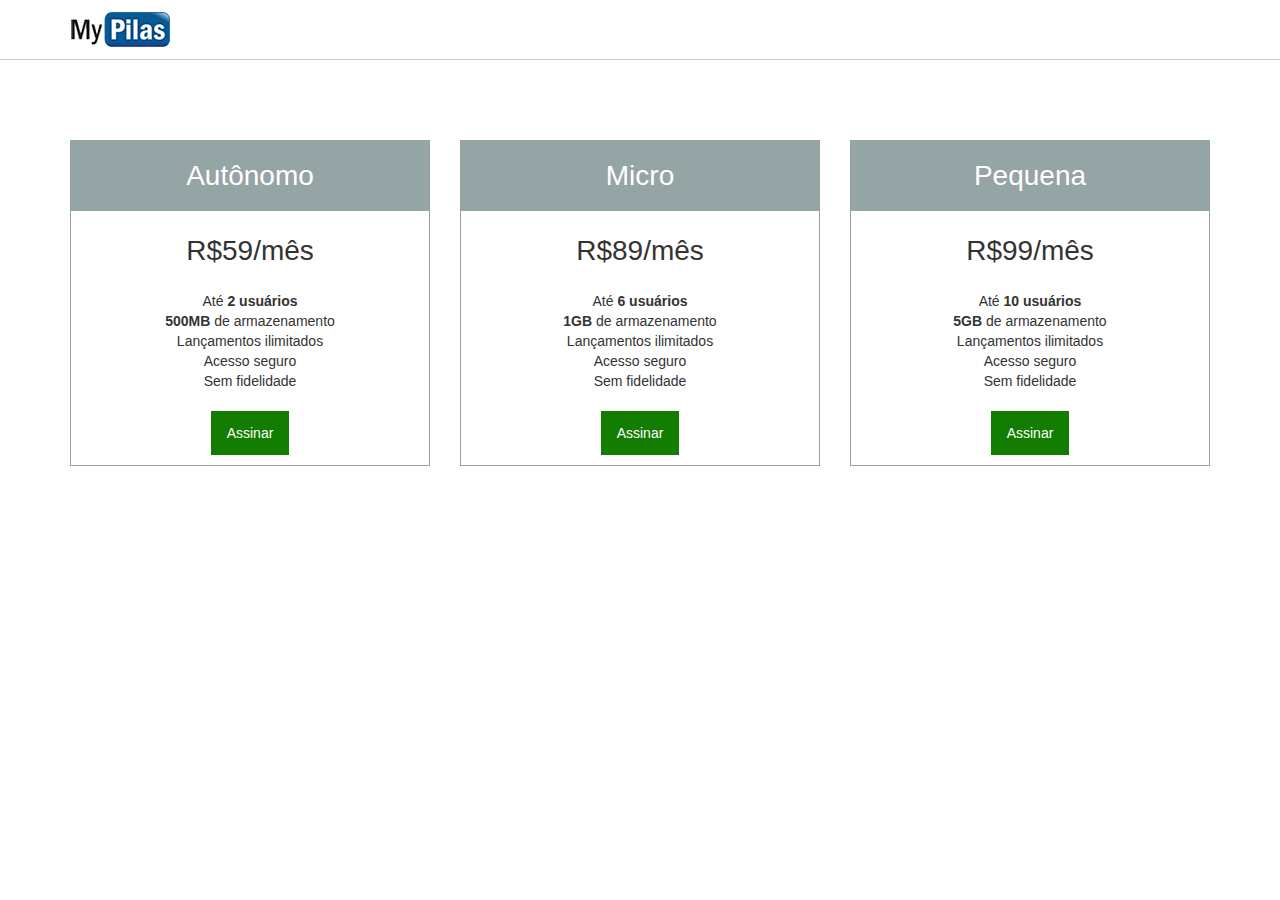
<file: ajustando-projeto-bem-35/index.html>
<!DOCTYPE html>
<html lang="pt-BR">
  <head>
    <meta charset="utf-8">
    <meta name="viewport" content="width=device-width, initial-scale=1">

    <title>MyPilas</title>

    <link rel="stylesheet" href="css/bootstrap-grid.min.css">
    <link rel="stylesheet" href="css/base.css">
    <link rel="stylesheet" href="css/layout.css">
    <link rel="stylesheet" href="css/componentes.css">
  </head>
  <body>

    <header class="layout-cabecalho">
      <div class="container">
        <img src="imagens/logo.png" width="100" height="35" alt="MyPilas">
      </div>
    </header>

    <div id="planos" class="layout-planos">
      <div class="container">
        <div class="row">
          <div class="col-sm-4">

            <article class="plano">
              <h2 class="plano__cabecalho">Autônomo</h2>
              <div class="plano__preco">R$59/mês</div>
              <ul class="plano__caracteristicas">
                <li>Até <strong>2 usuários</strong></li>
                <li><strong>500MB</strong> de armazenamento</li>
                <li>Lançamentos ilimitados</li>
                <li>Acesso seguro</li>
                <li>Sem fidelidade</li>
              </ul>
              <footer class="plano__rodape">
                <a href="assine.html" class="botao botao--assinar">Assinar</a>
              </footer>
            </article>

          </div>
          <div class="col-sm-4">

            <article class="plano">
              <h2 class="plano__cabecalho">Micro</h2>
              <div class="plano__preco">R$89/mês</div>
              <ul class="plano__caracteristicas">
                <li>Até <strong>6 usuários</strong></li>
                <li><strong>1GB</strong> de armazenamento</li>
                <li>Lançamentos ilimitados</li>
                <li>Acesso seguro</li>
                <li>Sem fidelidade</li>
              </ul>
              <footer class="plano__rodape">
                <a href="assine.html" class="botao botao--assinar">Assinar</a>
              </footer>
            </article>

          </div>
          <div class="col-sm-4">

            <article class="plano">
              <h2 class="plano__cabecalho">Pequena</h2>
              <div class="plano__preco">R$99/mês</div>
              <ul class="plano__caracteristicas">
                <li>Até <strong>10 usuários</strong></li>
                <li><strong>5GB</strong> de armazenamento</li>
                <li>Lançamentos ilimitados</li>
                <li>Acesso seguro</li>
                <li>Sem fidelidade</li>
              </ul>
              <footer class="plano__rodape">
                <a href="assine.html" class="botao botao--assinar">Assinar</a>
              </footer>
            </article>

          </div>
        </div>
      </div>
    </div>

  </body>
</html>
</file>
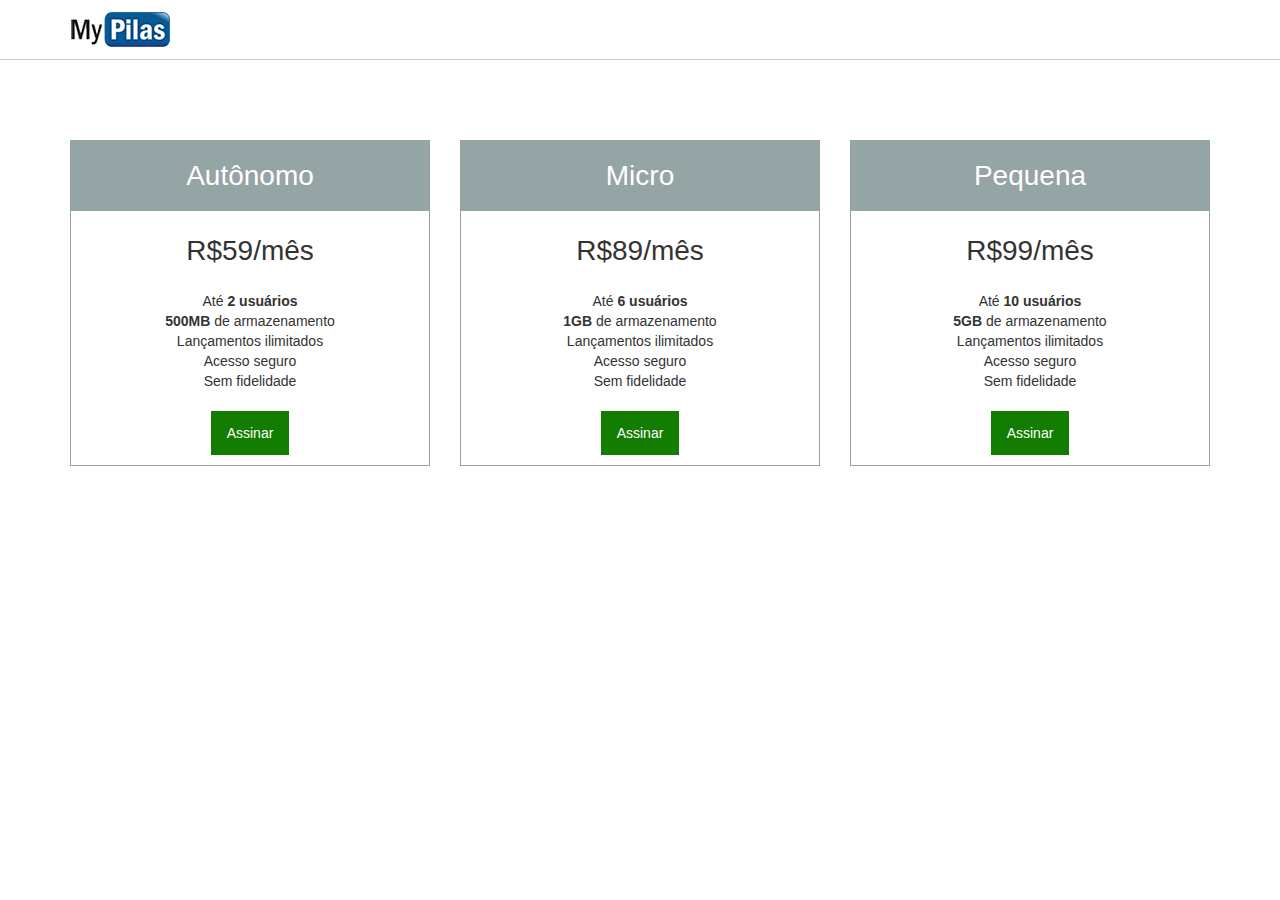
<file: ajustando-projeto-grid-css-31/index.html>
<!DOCTYPE html>
<html lang="pt-BR">
  <head>
    <meta charset="utf-8">
    <meta name="viewport" content="width=device-width, initial-scale=1">

    <title>MyPilas</title>

    <link rel="stylesheet" href="css/bootstrap-grid.min.css">
    <link rel="stylesheet" href="css/estilos.css">
  </head>
  <body>

    <header>
      <div class="container">
        <img src="imagens/logo.png" width="100" height="35" alt="MyPilas">
      </div>
    </header>

    <div id="planos">
      <div class="container">
        <div class="row">
          <div class="col-sm-4">

            <article>
              <h2>Autônomo</h2>
              <div>R$59/mês</div>
              <ul>
                <li>Até <strong>2 usuários</strong></li>
                <li><strong>500MB</strong> de armazenamento</li>
                <li>Lançamentos ilimitados</li>
                <li>Acesso seguro</li>
                <li>Sem fidelidade</li>
              </ul>
              <footer>
                <a href="assine.html" class="botao">Assinar</a>
              </footer>
            </article>

          </div>
          <div class="col-sm-4">

            <article>
              <h2>Micro</h2>
              <div>R$89/mês</div>
              <ul>
                <li>Até <strong>6 usuários</strong></li>
                <li><strong>1GB</strong> de armazenamento</li>
                <li>Lançamentos ilimitados</li>
                <li>Acesso seguro</li>
                <li>Sem fidelidade</li>
              </ul>
              <footer>
                <a href="assine.html" class="botao">Assinar</a>
              </footer>
            </article>

          </div>
          <div class="col-sm-4">

            <article>
              <h2>Pequena</h2>
              <div>R$99/mês</div>
              <ul>
                <li>Até <strong>10 usuários</strong></li>
                <li><strong>5GB</strong> de armazenamento</li>
                <li>Lançamentos ilimitados</li>
                <li>Acesso seguro</li>
                <li>Sem fidelidade</li>
              </ul>
              <footer>
                <a href="assine.html" class="botao">Assinar</a>
              </footer>
            </article>

          </div>
        </div>
      </div>
    </div>

  </body>
</html>
</file>
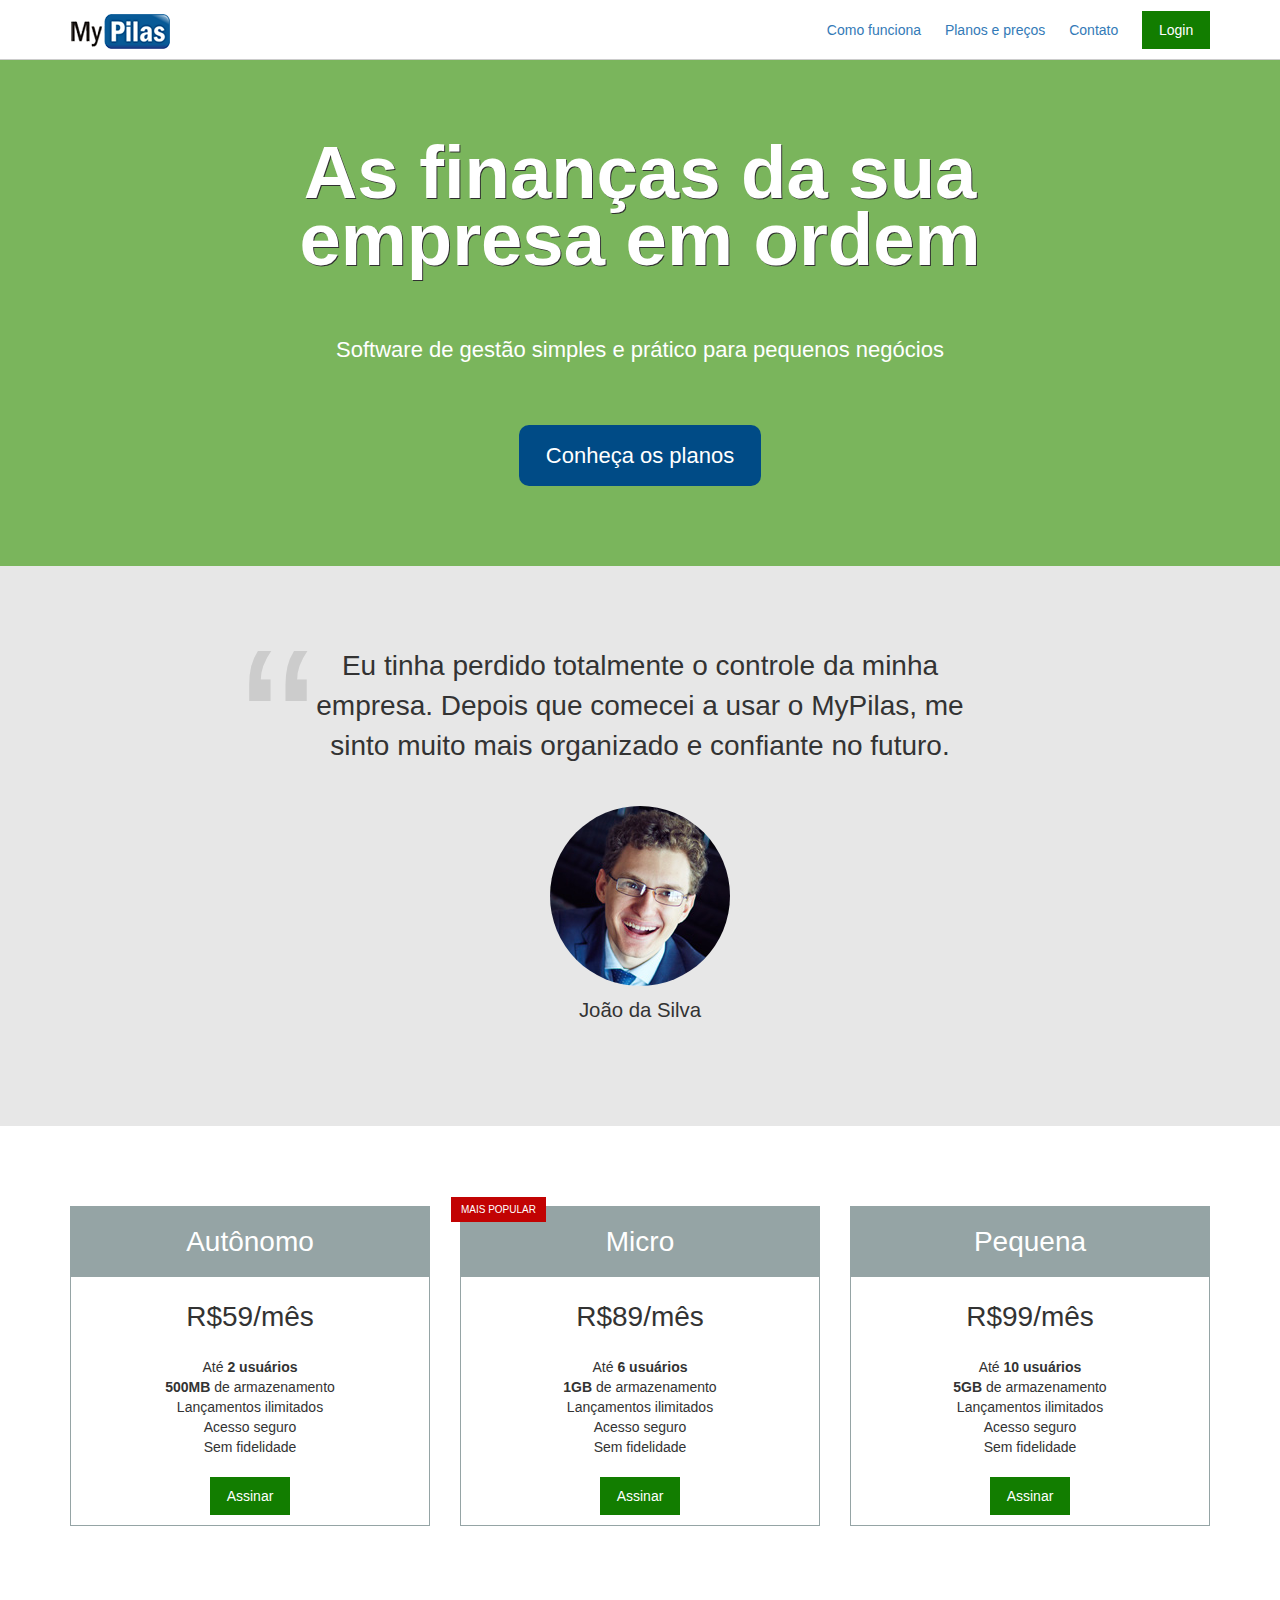
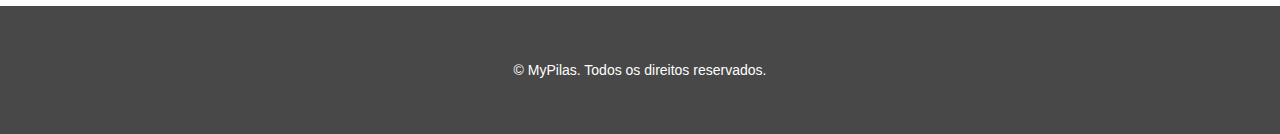
<file: concluindo-formulario-52/index.html>
<!DOCTYPE html>
<html lang="pt-BR">
  <head>
    <meta charset="utf-8">
    <meta name="viewport" content="width=device-width, initial-scale=1">

    <title>MyPilas</title>

    <link rel="stylesheet" href="css/bootstrap-grid.min.css">
    <link rel="stylesheet" href="css/base.css">
    <link rel="stylesheet" href="css/layout.css">
    <link rel="stylesheet" href="css/componentes.css">
  </head>
  <body>

    <header class="layout-cabecalho  layout-cabecalho--home">
      <div class="container">

        <nav class="navegacao">
          <img src="imagens/logo.png" width="100" height="35" alt="MyPilas">

          <div class="navegacao__menu">
            <button class="botao-chaveador  js-botao-chaveador"></button>

            <ul class="menu  js-menu">
              <li class="menu__item">
                <a href="#">Como funciona</a>
              </li>
              <li class="menu__item">
                <a href="#planos">Planos e preços</a>
              </li>
              <li class="menu__item">
                <a href="#">Contato</a>
              </li>
              <li class="menu__item  menu__item--botao">
                <a href="#" class="botao  botao--login">Login</a>
              </li>
            </ul>
          </div>
        </nav>
      </div>
    </header>

    <section class="layout-chamada">
      <div class="container">

        <div class="chamada">
          <h1 class="chamada__titulo">As finanças da sua empresa em ordem</h1>
          <p class="chamada__subtitulo">Software de gestão simples e prático para pequenos negócios</p>

          <div class="chamada__acao">
            <a href="#planos" class="botao  botao--principal">Conheça os planos</a>
          </div>
        </div>

      </div>
    </section>

    <div class="layout-depoimento">
      <div class="container">
        
        <div class="depoimento">
          <blockquote>
            Eu tinha perdido totalmente o controle da minha empresa.
            Depois que comecei a usar o MyPilas, me sinto muito mais organizado e confiante no futuro.
          </blockquote>

          <div class="depoimento__autor">
            <img src="imagens/joao-da-silva.jpg" width="180" height="180" alt="João da Silva">
            <p>João da Silva</p>
          </div>
        </div>

      </div>
    </div>

    <div id="planos" class="layout-planos">
      <div class="container">
        <div class="row">
          <div class="col-sm-4">

            <article class="plano">
              <h2 class="plano__cabecalho">Autônomo</h2>
              <div class="plano__preco">R$59/mês</div>
              <ul class="plano__caracteristicas">
                <li>Até <strong>2 usuários</strong></li>
                <li><strong>500MB</strong> de armazenamento</li>
                <li>Lançamentos ilimitados</li>
                <li>Acesso seguro</li>
                <li>Sem fidelidade</li>
              </ul>
              <footer class="plano__rodape">
                <a href="assine.html" class="botao  botao--assinar">Assinar</a>
              </footer>
            </article>

          </div>
          <div class="col-sm-4">

            <article class="plano  plano--mais-popular">
              <h2 class="plano__cabecalho">Micro</h2>
              <div class="plano__preco">R$89/mês</div>
              <ul class="plano__caracteristicas">
                <li>Até <strong>6 usuários</strong></li>
                <li><strong>1GB</strong> de armazenamento</li>
                <li>Lançamentos ilimitados</li>
                <li>Acesso seguro</li>
                <li>Sem fidelidade</li>
              </ul>
              <footer class="plano__rodape">
                <a href="assine.html" class="botao  botao--assinar">Assinar</a>
              </footer>
            </article>

          </div>
          <div class="col-sm-4  ultima-coluna">

            <article class="plano">
              <h2 class="plano__cabecalho">Pequena</h2>
              <div class="plano__preco">R$99/mês</div>
              <ul class="plano__caracteristicas">
                <li>Até <strong>10 usuários</strong></li>
                <li><strong>5GB</strong> de armazenamento</li>
                <li>Lançamentos ilimitados</li>
                <li>Acesso seguro</li>
                <li>Sem fidelidade</li>
              </ul>
              <footer class="plano__rodape">
                <a href="assine.html" class="botao  botao--assinar">Assinar</a>
              </footer>
            </article>

          </div>
        </div>
      </div>
    </div>

    <footer class="layout-rodape">
      <div class="container">
        <p>&copy; MyPilas. Todos os direitos reservados.</p>
      </div>
    </footer>

    <script src="javascripts/app.js"></script>

  </body>
</html>
</file>
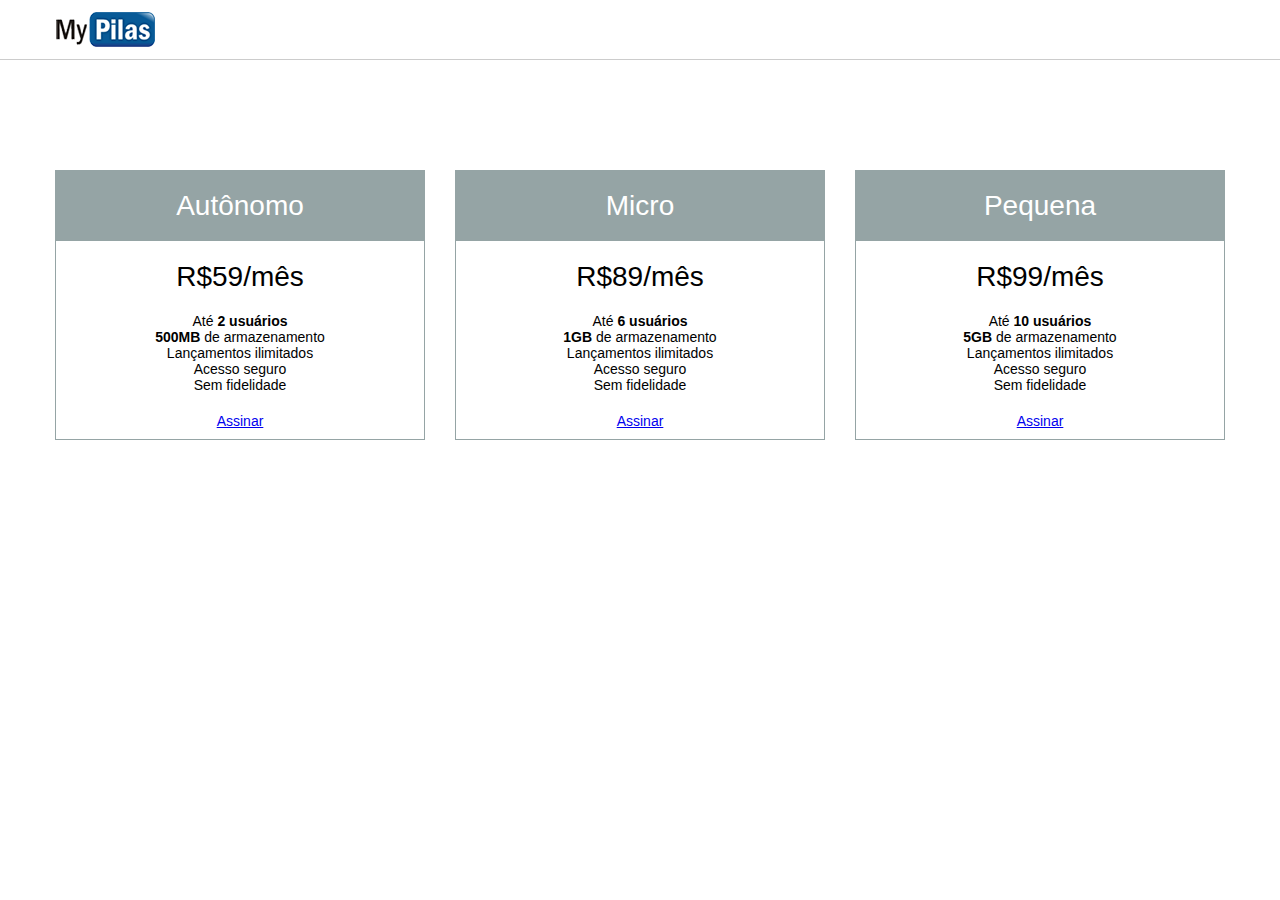
<file: configurando-planos-lado-a-lado-22/index.html>
<!DOCTYPE html>
<html lang="pt-BR">
  <head>
    <meta charset="utf-8">

    <title>MyPilas</title>

    <link rel="stylesheet" href="css/estilos.css">
  </head>
  <body>

    <header>
      <div class="container">
        <img src="imagens/logo.png" width="100" height="35" alt="MyPilas">
      </div>
    </header>

    <div id="planos">
      <div class="container">
        <article>
          <h2>Autônomo</h2>
          <div>R$59/mês</div>
          <ul>
            <li>Até <strong>2 usuários</strong></li>
            <li><strong>500MB</strong> de armazenamento</li>
            <li>Lançamentos ilimitados</li>
            <li>Acesso seguro</li>
            <li>Sem fidelidade</li>
          </ul>
          <footer>
            <a href="assine.html">Assinar</a>
          </footer>
        </article>

        <article>
          <h2>Micro</h2>
          <div>R$89/mês</div>
          <ul>
            <li>Até <strong>6 usuários</strong></li>
            <li><strong>1GB</strong> de armazenamento</li>
            <li>Lançamentos ilimitados</li>
            <li>Acesso seguro</li>
            <li>Sem fidelidade</li>
          </ul>
          <footer>
            <a href="assine.html">Assinar</a>
          </footer>
        </article>

        <article style="margin-right:0">
          <h2>Pequena</h2>
          <div>R$99/mês</div>
          <ul>
            <li>Até <strong>10 usuários</strong></li>
            <li><strong>5GB</strong> de armazenamento</li>
            <li>Lançamentos ilimitados</li>
            <li>Acesso seguro</li>
            <li>Sem fidelidade</li>
          </ul>
          <footer>
            <a href="assine.html">Assinar</a>
          </footer>
        </article>
      </div>
    </div>

  </body>
</html>
</file>
<file: adicionando-aspas-depoimento-47/css/base.css>
html {
  font-size: 62.5%; /* 10px */
}

body {
  margin: 0;

  font-family: Arial, Helvetica, sans-serif;
  font-size: 1.4rem;
}
</file>
<file: adicionando-aspas-depoimento-47/css/layout.css>
.layout-cabecalho {
  height: 60px;
  border-bottom: 1px solid #ccc;

  background-color: #fff;
}

.layout-cabecalho--home {
  position: fixed;
  top: 0;
  left: 0;
  right: 0;
  z-index: 9999;
}

.layout-cabecalho img {
  margin-top: 12px;
}

.layout-planos {
  padding: 80px 0;
}

.layout-chamada {
  padding: 80px 0;
  margin-top: 60px;

  background-color: #7ab55c;
}

.layout-depoimento {
  padding: 80px 0;
  background-color: #e7e7e7;
}

.layout-rodape {
  padding: 40px 0;

  background-color: #484848;

  color: #fff;
  text-align: center;
}

@media(max-width: 749px) {
  .layout-planos .row > div:not(.ultima-coluna) {
    margin-bottom: 40px;
  }
}
</file>
<file: adicionando-aspas-depoimento-47/css/componentes.css>
/*--------------------*\
  PLANO
\*--------------------*/
.plano {
  position: relative;

  padding: 10px;
  border: 1px solid #95a4a5;

  font-size: 1.4rem; /* 14px */
}

.plano--mais-popular::after {
  position: absolute;
  top: -10px;
  left: -10px;

  padding: 0 10px;

  background-color: #c20303;
  color: #fff;

  font-size: 0.7142em; /* 10px */
  line-height: 2.5;

  content: "MAIS POPULAR";
}

.plano__cabecalho {
  margin: -10px;
  margin-bottom: 0;

  background-color: #95a4a5;
  color: #fff;

  text-align: center;
  line-height: 2.5;
  font-weight: normal;
  font-size: 2em;
}

.plano__preco {
  margin: 20px 0;

  text-align: center;
  font-size: 2em;
}

.plano__caracteristicas {
  padding: 0;
  margin: 20px 0;

  font-size: 1em;

  list-style: none;
}

.plano__caracteristicas > li {
  text-align: center;
}

.plano__rodape {
  text-align: center;
}


/*--------------------*\
  BOTAO
\*--------------------*/
.botao {
  display: inline-block;
  padding: 0.8em 1.2em;

  background-color: #bbb;
  color: #fff;

  font-size: 1em;
  text-decoration: none;
}

.botao:hover, .botao:focus {
  background-color: #aaa;
  color: #fff;

  text-decoration: none;
}

.botao--assinar {
  background-color: #127d00;
}

.botao--assinar:hover, .botao--assinar:focus {
  background-color: #0e6400;
}

.botao--principal {
  border-radius: 10px;

  background-color: #004b86;
}

.botao--principal:hover, .botao--principal:focus {
  background-color: #003b6a;
}


/*--------------------*\
  CHAMADA
\*--------------------*/
.chamada {
  font-size: 1.6rem; /* 1.6 * 10px = 16px */
  text-align: center;
}

.chamada__titulo {
  margin: 0;

  color: #fff;

  font-size: 3.375em; /* 54px / 16px = 3.375 */
  line-height: 0.9;
  text-shadow: 1px 1px #313131;
}

.chamada__subtitulo {
  margin: 60px 0;

  color: #fff;

  font-size: 1em;
}

.chamada__acao {
  font-size: 1em;
}

@media(min-width: 992px) {
  .chamada {
    padding-left: 10%;
    padding-right: 10%;

    font-size: 2.2rem; /* 2.2 * 10px = 22px */
  }
}


/*--------------------*\
  DEPOIMENTO
\*--------------------*/
.depoimento {
  font-size: 2.2rem; /* 22px */
}

@media(min-width: 992px) {
  .depoimento {
    padding-left: 15%;
    padding-right: 15%;

    font-size: 2.8rem;
  }
}

.depoimento > blockquote {
  position: relative;

  margin: 0;
  padding: 0 60px;

  text-align: center;
  font-size: 1em;
}

.depoimento > blockquote::before {
  position: absolute;
  left: 0;
  top: -0.35em;

  color: #ccc;

  font-size: 8em; /* 176px */

  content: "\201C";
}

.depoimento__autor {
  margin-top: 40px;

  text-align: center;
  font-size: 0.7272em;
}

.depoimento__autor > img {
  border-radius: 50%;
}

.depoimento__autor > p {
  margin-top: 10px;
}
</file>
<file: adicionando-bloco-navegacao-48/css/base.css>
html {
  font-size: 62.5%; /* 10px */
}

body {
  margin: 0;

  font-family: Arial, Helvetica, sans-serif;
  font-size: 1.4rem;
}
</file>
<file: adicionando-bloco-navegacao-48/css/layout.css>
.layout-cabecalho {
  height: 60px;
  line-height: 60px;
  border-bottom: 1px solid #ccc;

  background-color: #fff;
}

.layout-cabecalho--home {
  position: fixed;
  top: 0;
  left: 0;
  right: 0;
  z-index: 9999;
}

.layout-planos {
  padding: 80px 0;
}

.layout-chamada {
  padding: 80px 0;
  margin-top: 60px;

  background-color: #7ab55c;
}

.layout-depoimento {
  padding: 80px 0;
  background-color: #e7e7e7;
}

.layout-rodape {
  padding: 40px 0;

  background-color: #484848;

  color: #fff;
  text-align: center;
}

@media(max-width: 749px) {
  .layout-planos .row > div:not(.ultima-coluna) {
    margin-bottom: 40px;
  }
}
</file>
<file: adicionando-bloco-navegacao-48/css/componentes.css>
/*--------------------*\
  PLANO
\*--------------------*/
.plano {
  position: relative;

  padding: 10px;
  border: 1px solid #95a4a5;

  font-size: 1.4rem; /* 14px */
}

.plano--mais-popular::after {
  position: absolute;
  top: -10px;
  left: -10px;

  padding: 0 10px;

  background-color: #c20303;
  color: #fff;

  font-size: 0.7142em; /* 10px */
  line-height: 2.5;

  content: "MAIS POPULAR";
}

.plano__cabecalho {
  margin: -10px;
  margin-bottom: 0;

  background-color: #95a4a5;
  color: #fff;

  text-align: center;
  line-height: 2.5;
  font-weight: normal;
  font-size: 2em;
}

.plano__preco {
  margin: 20px 0;

  text-align: center;
  font-size: 2em;
}

.plano__caracteristicas {
  padding: 0;
  margin: 20px 0;

  font-size: 1em;

  list-style: none;
}

.plano__caracteristicas > li {
  text-align: center;
}

.plano__rodape {
  text-align: center;
}


/*--------------------*\
  BOTAO
\*--------------------*/
.botao {
  display: inline-block;
  padding: 0.8em 1.2em;

  background-color: #bbb;
  color: #fff;

  font-size: 1em;
  text-decoration: none;
}

.botao:hover, .botao:focus {
  background-color: #aaa;
  color: #fff;

  text-decoration: none;
}

.botao--assinar {
  background-color: #127d00;
}

.botao--assinar:hover, .botao--assinar:focus {
  background-color: #0e6400;
}

.botao--principal {
  border-radius: 10px;

  background-color: #004b86;
}

.botao--principal:hover, .botao--principal:focus {
  background-color: #003b6a;
}


/*--------------------*\
  CHAMADA
\*--------------------*/
.chamada {
  font-size: 1.6rem; /* 1.6 * 10px = 16px */
  text-align: center;
}

.chamada__titulo {
  margin: 0;

  color: #fff;

  font-size: 3.375em; /* 54px / 16px = 3.375 */
  line-height: 0.9;
  text-shadow: 1px 1px #313131;
}

.chamada__subtitulo {
  margin: 60px 0;

  color: #fff;

  font-size: 1em;
}

.chamada__acao {
  font-size: 1em;
}

@media(min-width: 992px) {
  .chamada {
    padding-left: 10%;
    padding-right: 10%;

    font-size: 2.2rem; /* 2.2 * 10px = 22px */
  }
}


/*--------------------*\
  DEPOIMENTO
\*--------------------*/
.depoimento {
  font-size: 2.2rem; /* 22px */
}

@media(min-width: 992px) {
  .depoimento {
    padding-left: 15%;
    padding-right: 15%;

    font-size: 2.8rem;
  }
}

.depoimento > blockquote {
  position: relative;

  margin: 0;
  padding: 0 60px;

  text-align: center;
  font-size: 1em;
}

.depoimento > blockquote::before {
  position: absolute;
  left: 0;
  top: -0.35em;

  color: #ccc;

  font-size: 8em; /* 176px */

  content: "\201C";
}

.depoimento__autor {
  margin-top: 40px;

  text-align: center;
  font-size: 0.7272em;
}

.depoimento__autor > img {
  border-radius: 50%;
}

.depoimento__autor > p {
  margin-top: 10px;
}


/*--------------------*\
  NAVEGACAO
\*--------------------*/
.navegacao {
}

.navegacao__menu {
  float: right;
}


/*--------------------*\
  BOTAO-CHAVEADOR
\*--------------------*/
.botao-chaveador {
  width: 24px;
  height: 24px;
  border: 0;

  background: none;
  background-image: url("../imagens/bars.png");

  outline: none;
}

@media(min-width: 992px) {
  .botao-chaveador {
    display: none;
  }
}
</file>
<file: adicionando-cabecalho-17/css/estilos.css>
* {
	box-sizing: border-box;
}

body {
	margin: 0;
	font-family: Arial, Helvetica, sans-serif;
	font-size: 14px;
}

header {
	height: 60; 
	border-bottom: 1px solid #ccc;
}

header img {
	margin-top: 12px;
}

.container {
	padding-left: 15px;
	padding-right: 15px;
	width: 1200px;
	margin: 0 auto;
	/*background-color: yellow;*/
}
</file>
<file: adicionando-chamada-principal-39/css/base.css>
html {
  font-size: 62.5%; /* 10px */
}

body {
  margin: 0;

  font-family: Arial, Helvetica, sans-serif;
  font-size: 1.4rem;
}
</file>
<file: adicionando-chamada-principal-39/css/layout.css>
.layout-cabecalho {
  height: 60px;
  border-bottom: 1px solid #ccc;
}

.layout-cabecalho img {
  margin-top: 12px;
}

.layout-planos {
  padding: 80px 0;
}

.layout-chamada {
  padding: 80px 0;

  background-color: #7ab55c;
}
</file>
<file: adicionando-chamada-principal-39/css/componentes.css>
/*--------------------*\
  PLANO
\*--------------------*/
.plano {
  padding: 10px;
  border: 1px solid #95a4a5;

  font-size: 1.4rem; /* 14px */
}

.plano__cabecalho {
  margin: -10px;
  margin-bottom: 0;

  background-color: #95a4a5;
  color: #fff;

  text-align: center;
  line-height: 2.5;
  font-weight: normal;
  font-size: 2em;
}

.plano__preco {
  margin: 20px 0;

  text-align: center;
  font-size: 2em;
}

.plano__caracteristicas {
  padding: 0;
  margin: 20px 0;

  font-size: 1em;

  list-style: none;
}

.plano__caracteristicas > li {
  text-align: center;
}

.plano__rodape {
  text-align: center;
}


/*--------------------*\
  BOTAO
\*--------------------*/
.botao {
  display: inline-block;
  padding: 0.8em 1.2em;

  background-color: #bbb;
  color: #fff;

  font-size: 1em;
  text-decoration: none;
}

.botao:hover, .botao:focus {
  background-color: #aaa;
  color: #fff;

  text-decoration: none;
}

.botao--assinar {
  background-color: #127d00;
}

.botao--assinar:hover, .botao--assinar:focus {
  background-color: #0e6400;
}

.botao--principal {
  border-radius: 10px;

  background-color: #004b86;
}

.botao--principal:hover, .botao--principal:focus {
  background-color: #003b6a;
}


/*--------------------*\
  CHAMADA
\*--------------------*/
.chamada {
  font-size: 1.6rem; /* 1.6 * 10px = 16px */
  text-align: center;
}

.chamada__titulo {
  margin: 0;

  color: #fff;

  font-size: 3.375em; /* 54px / 16px = 3.375 */
  line-height: 0.9;
  text-shadow: 1px 1px #313131;
}

.chamada__subtitulo {
  margin: 60px 0;

  color: #fff;

  font-size: 1em;
}

.chamada__acao {
  font-size: 1em;
}

@media(min-width: 992px) {
  .chamada {
    padding-left: 10%;
    padding-right: 10%;

    font-size: 2.2rem; /* 2.2 * 10px = 22px */
  }
}
</file>
<file: adicionando-depoimento-40/css/base.css>
html {
  font-size: 62.5%; /* 10px */
}

body {
  margin: 0;

  font-family: Arial, Helvetica, sans-serif;
  font-size: 1.4rem;
}
</file>
<file: adicionando-depoimento-40/css/layout.css>
.layout-cabecalho {
  height: 60px;
  border-bottom: 1px solid #ccc;
}

.layout-cabecalho img {
  margin-top: 12px;
}

.layout-planos {
  padding: 80px 0;
}

.layout-chamada {
  padding: 80px 0;

  background-color: #7ab55c;
}

.layout-depoimento {
  padding: 80px 0;
  background-color: #e7e7e7;
}
</file>
<file: adicionando-depoimento-40/css/componentes.css>
/*--------------------*\
  PLANO
\*--------------------*/
.plano {
  padding: 10px;
  border: 1px solid #95a4a5;

  font-size: 1.4rem; /* 14px */
}

.plano__cabecalho {
  margin: -10px;
  margin-bottom: 0;

  background-color: #95a4a5;
  color: #fff;

  text-align: center;
  line-height: 2.5;
  font-weight: normal;
  font-size: 2em;
}

.plano__preco {
  margin: 20px 0;

  text-align: center;
  font-size: 2em;
}

.plano__caracteristicas {
  padding: 0;
  margin: 20px 0;

  font-size: 1em;

  list-style: none;
}

.plano__caracteristicas > li {
  text-align: center;
}

.plano__rodape {
  text-align: center;
}


/*--------------------*\
  BOTAO
\*--------------------*/
.botao {
  display: inline-block;
  padding: 0.8em 1.2em;

  background-color: #bbb;
  color: #fff;

  font-size: 1em;
  text-decoration: none;
}

.botao:hover, .botao:focus {
  background-color: #aaa;
  color: #fff;

  text-decoration: none;
}

.botao--assinar {
  background-color: #127d00;
}

.botao--assinar:hover, .botao--assinar:focus {
  background-color: #0e6400;
}

.botao--principal {
  border-radius: 10px;

  background-color: #004b86;
}

.botao--principal:hover, .botao--principal:focus {
  background-color: #003b6a;
}


/*--------------------*\
  CHAMADA
\*--------------------*/
.chamada {
  font-size: 1.6rem; /* 1.6 * 10px = 16px */
  text-align: center;
}

.chamada__titulo {
  margin: 0;

  color: #fff;

  font-size: 3.375em; /* 54px / 16px = 3.375 */
  line-height: 0.9;
  text-shadow: 1px 1px #313131;
}

.chamada__subtitulo {
  margin: 60px 0;

  color: #fff;

  font-size: 1em;
}

.chamada__acao {
  font-size: 1em;
}

@media(min-width: 992px) {
  .chamada {
    padding-left: 10%;
    padding-right: 10%;

    font-size: 2.2rem; /* 2.2 * 10px = 22px */
  }
}


/*--------------------*\
  DEPOIMENTO
\*--------------------*/
.depoimento {
  font-size: 2.2rem; /* 22px */
}

@media(min-width: 992px) {
  .depoimento {
    padding-left: 15%;
    padding-right: 15%;

    font-size: 2.8rem;
  }
}

.depoimento > blockquote {
  margin: 0;
  padding: 0 60px;

  text-align: center;
  font-size: 1em;
}

.depoimento__autor {
  margin-top: 40px;

  text-align: center;
  font-size: 0.7272em;
}

.depoimento__autor > img {
  border-radius: 50%;
}

.depoimento__autor > p {
  margin-top: 10px;
}
</file>
<file: adicionando-menu-telas-pequenas-49/css/base.css>
html {
  font-size: 62.5%; /* 10px */
}

body {
  margin: 0;

  font-family: Arial, Helvetica, sans-serif;
  font-size: 1.4rem;
}
</file>
<file: adicionando-menu-telas-pequenas-49/css/layout.css>
.layout-cabecalho {
  height: 60px;
  line-height: 60px;
  border-bottom: 1px solid #ccc;

  background-color: #fff;
}

.layout-cabecalho--home {
  position: fixed;
  top: 0;
  left: 0;
  right: 0;
  z-index: 9999;
}

.layout-planos {
  padding: 80px 0;
}

.layout-chamada {
  padding: 80px 0;
  margin-top: 60px;

  background-color: #7ab55c;
}

.layout-depoimento {
  padding: 80px 0;
  background-color: #e7e7e7;
}

.layout-rodape {
  padding: 40px 0;

  background-color: #484848;

  color: #fff;
  text-align: center;
}

@media(max-width: 749px) {
  .layout-planos .row > div:not(.ultima-coluna) {
    margin-bottom: 40px;
  }
}
</file>
<file: adicionando-menu-telas-pequenas-49/css/componentes.css>
/*--------------------*\
  PLANO
\*--------------------*/
.plano {
  position: relative;

  padding: 10px;
  border: 1px solid #95a4a5;

  font-size: 1.4rem; /* 14px */
}

.plano--mais-popular::after {
  position: absolute;
  top: -10px;
  left: -10px;

  padding: 0 10px;

  background-color: #c20303;
  color: #fff;

  font-size: 0.7142em; /* 10px */
  line-height: 2.5;

  content: "MAIS POPULAR";
}

.plano__cabecalho {
  margin: -10px;
  margin-bottom: 0;

  background-color: #95a4a5;
  color: #fff;

  text-align: center;
  line-height: 2.5;
  font-weight: normal;
  font-size: 2em;
}

.plano__preco {
  margin: 20px 0;

  text-align: center;
  font-size: 2em;
}

.plano__caracteristicas {
  padding: 0;
  margin: 20px 0;

  font-size: 1em;

  list-style: none;
}

.plano__caracteristicas > li {
  text-align: center;
}

.plano__rodape {
  text-align: center;
}


/*--------------------*\
  BOTAO
\*--------------------*/
.botao {
  display: inline-block;
  padding: 0.8em 1.2em;

  background-color: #bbb;
  color: #fff;

  line-height: normal;
  font-size: 1em;
  text-decoration: none;
}

.botao:hover, .botao:focus {
  background-color: #aaa;
  color: #fff;

  text-decoration: none;
}

.botao--assinar, .botao--login {
  background-color: #127d00;
}

.botao--assinar:hover, .botao--assinar:focus,
.botao--login:hover, .botao--login:focus {
  background-color: #0e6400;
}

.botao--principal {
  border-radius: 10px;

  background-color: #004b86;
}

.botao--principal:hover, .botao--principal:focus {
  background-color: #003b6a;
}


/*--------------------*\
  CHAMADA
\*--------------------*/
.chamada {
  font-size: 1.6rem; /* 1.6 * 10px = 16px */
  text-align: center;
}

.chamada__titulo {
  margin: 0;

  color: #fff;

  font-size: 3.375em; /* 54px / 16px = 3.375 */
  line-height: 0.9;
  text-shadow: 1px 1px #313131;
}

.chamada__subtitulo {
  margin: 60px 0;

  color: #fff;

  font-size: 1em;
}

.chamada__acao {
  font-size: 1em;
}

@media(min-width: 992px) {
  .chamada {
    padding-left: 10%;
    padding-right: 10%;

    font-size: 2.2rem; /* 2.2 * 10px = 22px */
  }
}


/*--------------------*\
  DEPOIMENTO
\*--------------------*/
.depoimento {
  font-size: 2.2rem; /* 22px */
}

@media(min-width: 992px) {
  .depoimento {
    padding-left: 15%;
    padding-right: 15%;

    font-size: 2.8rem;
  }
}

.depoimento > blockquote {
  position: relative;

  margin: 0;
  padding: 0 60px;

  text-align: center;
  font-size: 1em;
}

.depoimento > blockquote::before {
  position: absolute;
  left: 0;
  top: -0.35em;

  color: #ccc;

  font-size: 8em; /* 176px */

  content: "\201C";
}

.depoimento__autor {
  margin-top: 40px;

  text-align: center;
  font-size: 0.7272em;
}

.depoimento__autor > img {
  border-radius: 50%;
}

.depoimento__autor > p {
  margin-top: 10px;
}


/*--------------------*\
  NAVEGACAO
\*--------------------*/
.navegacao {
}

.navegacao__menu {
  float: right;
}


/*--------------------*\
  BOTAO-CHAVEADOR
\*--------------------*/
.botao-chaveador {
  width: 24px;
  height: 24px;
  border: 0;

  background: none;
  background-image: url("../imagens/bars.png");

  outline: none;
}

@media(min-width: 992px) {
  .botao-chaveador {
    display: none;
  }
}


/*--------------------*\
  MENU
\*--------------------*/
.menu {
  position: fixed;
  top: 0;
  left: 0;
  bottom: 0;

  width: 200px;
  margin: 0;
  padding: 20px;
  border-right: 1px solid #eee;

  font-size: 1.4rem;

  background-color: #fbfbfb;

  list-style: none;
}

.menu__item {
  display: block;

  line-height: 3;
}

.menu__item--botao {
  margin-top: 20px;
}
</file>
<file: adicionando-planos-19/css/estilos.css>
* {
  box-sizing: border-box;
}

body {
  margin: 0;

  font-family: Arial, Helvetica, sans-serif;
  font-size: 14px;
}

header {
  height: 60px;
  border-bottom: 1px solid #ccc;
}

header img {
  margin-top: 12px;
}

.container {
  width: 1200px;
  padding-left: 15px;
  padding-right: 15px;
  margin: 0 auto;
}

#planos {
  padding: 80px 0;
}

article {
  padding: 10px;
  border: 1px solid #95a4a5;
  width: 370px;
}

article > h2 {
  background-color: #95a4a5;
  color: #fff;
  text-align: center;
  line-height: 2.5;
  margin: -10px;
  margin-bottom: 0;
  font-weight: normal;
  font-size: 28px;
}

article > div {
  text-align: center;
  font-size: 28px;
  margin: 20px 0;
}

article > ul {
  list-style: none;
  padding: 0;
  margin: 20px 0;
}

article > ul > li {
  text-align: center;
}

article > footer {
  text-align: center;
}
</file>
<file: adicionando-rodape-41/css/base.css>
html {
  font-size: 62.5%; /* 10px */
}

body {
  margin: 0;

  font-family: Arial, Helvetica, sans-serif;
  font-size: 1.4rem;
}
</file>
<file: adicionando-rodape-41/css/layout.css>
.layout-cabecalho {
  height: 60px;
  border-bottom: 1px solid #ccc;
}

.layout-cabecalho img {
  margin-top: 12px;
}

.layout-planos {
  padding: 80px 0;
}

.layout-chamada {
  padding: 80px 0;

  background-color: #7ab55c;
}

.layout-depoimento {
  padding: 80px 0;
  background-color: #e7e7e7;
}

.layout-rodape {
  padding: 40px 0;

  background-color: #484848;

  color: #fff;
  text-align: center;
}
</file>
<file: adicionando-rodape-41/css/componentes.css>
/*--------------------*\
  PLANO
\*--------------------*/
.plano {
  padding: 10px;
  border: 1px solid #95a4a5;

  font-size: 1.4rem; /* 14px */
}

.plano__cabecalho {
  margin: -10px;
  margin-bottom: 0;

  background-color: #95a4a5;
  color: #fff;

  text-align: center;
  line-height: 2.5;
  font-weight: normal;
  font-size: 2em;
}

.plano__preco {
  margin: 20px 0;

  text-align: center;
  font-size: 2em;
}

.plano__caracteristicas {
  padding: 0;
  margin: 20px 0;

  font-size: 1em;

  list-style: none;
}

.plano__caracteristicas > li {
  text-align: center;
}

.plano__rodape {
  text-align: center;
}


/*--------------------*\
  BOTAO
\*--------------------*/
.botao {
  display: inline-block;
  padding: 0.8em 1.2em;

  background-color: #bbb;
  color: #fff;

  font-size: 1em;
  text-decoration: none;
}

.botao:hover, .botao:focus {
  background-color: #aaa;
  color: #fff;

  text-decoration: none;
}

.botao--assinar {
  background-color: #127d00;
}

.botao--assinar:hover, .botao--assinar:focus {
  background-color: #0e6400;
}

.botao--principal {
  border-radius: 10px;

  background-color: #004b86;
}

.botao--principal:hover, .botao--principal:focus {
  background-color: #003b6a;
}


/*--------------------*\
  CHAMADA
\*--------------------*/
.chamada {
  font-size: 1.6rem; /* 1.6 * 10px = 16px */
  text-align: center;
}

.chamada__titulo {
  margin: 0;

  color: #fff;

  font-size: 3.375em; /* 54px / 16px = 3.375 */
  line-height: 0.9;
  text-shadow: 1px 1px #313131;
}

.chamada__subtitulo {
  margin: 60px 0;

  color: #fff;

  font-size: 1em;
}

.chamada__acao {
  font-size: 1em;
}

@media(min-width: 992px) {
  .chamada {
    padding-left: 10%;
    padding-right: 10%;

    font-size: 2.2rem; /* 2.2 * 10px = 22px */
  }
}


/*--------------------*\
  DEPOIMENTO
\*--------------------*/
.depoimento {
  font-size: 2.2rem; /* 22px */
}

@media(min-width: 992px) {
  .depoimento {
    padding-left: 15%;
    padding-right: 15%;

    font-size: 2.8rem;
  }
}

.depoimento > blockquote {
  margin: 0;
  padding: 0 60px;

  text-align: center;
  font-size: 1em;
}

.depoimento__autor {
  margin-top: 40px;

  text-align: center;
  font-size: 0.7272em;
}

.depoimento__autor > img {
  border-radius: 50%;
}

.depoimento__autor > p {
  margin-top: 10px;
}
</file>
<file: adicionando-rotulo-plano-45/css/base.css>
html {
  font-size: 62.5%; /* 10px */
}

body {
  margin: 0;

  font-family: Arial, Helvetica, sans-serif;
  font-size: 1.4rem;
}
</file>
<file: adicionando-rotulo-plano-45/css/layout.css>
.layout-cabecalho {
  height: 60px;
  border-bottom: 1px solid #ccc;

  background-color: #fff;
}

.layout-cabecalho--home {
  position: fixed;
  top: 0;
  left: 0;
  right: 0;
  z-index: 9999;
}

.layout-cabecalho img {
  margin-top: 12px;
}

.layout-planos {
  padding: 80px 0;
}

.layout-chamada {
  padding: 80px 0;
  margin-top: 60px;

  background-color: #7ab55c;
}

.layout-depoimento {
  padding: 80px 0;
  background-color: #e7e7e7;
}

.layout-rodape {
  padding: 40px 0;

  background-color: #484848;

  color: #fff;
  text-align: center;
}
</file>
<file: adicionando-rotulo-plano-45/css/componentes.css>
/*--------------------*\
  PLANO
\*--------------------*/
.plano {
  position: relative;

  padding: 10px;
  border: 1px solid #95a4a5;

  font-size: 1.4rem; /* 14px */
}

.plano--mais-popular::after {
  position: absolute;
  top: -10px;
  left: -10px;

  padding: 0 10px;

  background-color: #c20303;
  color: #fff;

  font-size: 0.7142em; /* 10px */
  line-height: 2.5;

  content: "MAIS POPULAR";
}

.plano__cabecalho {
  margin: -10px;
  margin-bottom: 0;

  background-color: #95a4a5;
  color: #fff;

  text-align: center;
  line-height: 2.5;
  font-weight: normal;
  font-size: 2em;
}

.plano__preco {
  margin: 20px 0;

  text-align: center;
  font-size: 2em;
}

.plano__caracteristicas {
  padding: 0;
  margin: 20px 0;

  font-size: 1em;

  list-style: none;
}

.plano__caracteristicas > li {
  text-align: center;
}

.plano__rodape {
  text-align: center;
}


/*--------------------*\
  BOTAO
\*--------------------*/
.botao {
  display: inline-block;
  padding: 0.8em 1.2em;

  background-color: #bbb;
  color: #fff;

  font-size: 1em;
  text-decoration: none;
}

.botao:hover, .botao:focus {
  background-color: #aaa;
  color: #fff;

  text-decoration: none;
}

.botao--assinar {
  background-color: #127d00;
}

.botao--assinar:hover, .botao--assinar:focus {
  background-color: #0e6400;
}

.botao--principal {
  border-radius: 10px;

  background-color: #004b86;
}

.botao--principal:hover, .botao--principal:focus {
  background-color: #003b6a;
}


/*--------------------*\
  CHAMADA
\*--------------------*/
.chamada {
  font-size: 1.6rem; /* 1.6 * 10px = 16px */
  text-align: center;
}

.chamada__titulo {
  margin: 0;

  color: #fff;

  font-size: 3.375em; /* 54px / 16px = 3.375 */
  line-height: 0.9;
  text-shadow: 1px 1px #313131;
}

.chamada__subtitulo {
  margin: 60px 0;

  color: #fff;

  font-size: 1em;
}

.chamada__acao {
  font-size: 1em;
}

@media(min-width: 992px) {
  .chamada {
    padding-left: 10%;
    padding-right: 10%;

    font-size: 2.2rem; /* 2.2 * 10px = 22px */
  }
}


/*--------------------*\
  DEPOIMENTO
\*--------------------*/
.depoimento {
  font-size: 2.2rem; /* 22px */
}

@media(min-width: 992px) {
  .depoimento {
    padding-left: 15%;
    padding-right: 15%;

    font-size: 2.8rem;
  }
}

.depoimento > blockquote {
  margin: 0;
  padding: 0 60px;

  text-align: center;
  font-size: 1em;
}

.depoimento__autor {
  margin-top: 40px;

  text-align: center;
  font-size: 0.7272em;
}

.depoimento__autor > img {
  border-radius: 50%;
}

.depoimento__autor > p {
  margin-top: 10px;
}
</file>
<file: ajustando-projeto-bem-35/css/base.css>
body {
  margin: 0;

  font-family: Arial, Helvetica, sans-serif;
  font-size: 14px;
}
</file>
<file: ajustando-projeto-bem-35/css/layout.css>
.layout-cabecalho {
  height: 60px;
  border-bottom: 1px solid #ccc;
}

.layout-cabecalho img {
  margin-top: 12px;
}

.layout-planos {
  padding: 80px 0;
}
</file>
<file: ajustando-projeto-bem-35/css/componentes.css>
/*--------------------*\
  PLANO
\*--------------------*/
.plano {
  padding: 10px;
  border: 1px solid #95a4a5;
}

.plano__cabecalho {
  background-color: #95a4a5;
  color: #fff;
  text-align: center;
  line-height: 2.5;
  margin: -10px;
  margin-bottom: 0;
  font-weight: normal;
  font-size: 28px;
}

.plano__preco {
  text-align: center;
  font-size: 28px;
  margin: 20px 0;
}

.plano__caracteristicas {
  list-style: none;
  padding: 0;
  margin: 20px 0;
}

.plano__caracteristicas > li {
  text-align: center;
}

.plano__rodape {
  text-align: center;
}


/*--------------------*\
  BOTAO
\*--------------------*/
.botao {
  display: inline-block;
  background-color: #bbb;
  color: #fff;
  padding: 12px 16px;
  text-decoration: none;
}

.botao:hover, .botao:focus {
  background-color: #aaa;
  text-decoration: none;
  color: #fff;
}

.botao--assinar {
  background-color: #127d00;
}

.botao--assinar:hover, .botao--assinar:focus {
  background-color: #0e6400;
}
</file>
<file: ajustando-projeto-grid-css-31/css/estilos.css>
* {
  box-sizing: border-box;
}

body {
  margin: 0;

  font-family: Arial, Helvetica, sans-serif;
  font-size: 14px;
}

header {
  height: 60px;
  border-bottom: 1px solid #ccc;
}

header img {
  margin-top: 12px;
}

#planos {
  padding: 80px 0;
}

#planos::after {
  content: "";
  display: block;
  clear: both;
}

article {
  padding: 10px;
  border: 1px solid #95a4a5;
}

article > h2 {
  background-color: #95a4a5;
  color: #fff;
  text-align: center;
  line-height: 2.5;
  margin: -10px;
  margin-bottom: 0;
  font-weight: normal;
  font-size: 28px;
}

article > div {
  text-align: center;
  font-size: 28px;
  margin: 20px 0;
}

article > ul {
  list-style: none;
  padding: 0;
  margin: 20px 0;
}

article > ul > li {
  text-align: center;
}

article > footer {
  text-align: center;
}

.botao {
  display: inline-block;
  background-color: #127d00;
  color: #fff;
  padding: 12px 16px;
  text-decoration: none;
}

.botao:hover, .botao:focus {
  background-color: #0e6400;
}
</file>
<file: concluindo-formulario-52/css/base.css>
html {
  font-size: 62.5%; /* 10px */
}

body {
  margin: 0;

  font-family: Arial, Helvetica, sans-serif;
  font-size: 1.4rem;
}
</file>
<file: concluindo-formulario-52/css/layout.css>
.layout-cabecalho {
  height: 60px;
  line-height: 60px;
  border-bottom: 1px solid #ccc;

  background-color: #fff;
}

.layout-cabecalho--home {
  position: fixed;
  top: 0;
  left: 0;
  right: 0;
  z-index: 9999;
}

.layout-planos {
  padding: 80px 0;
}

.layout-chamada {
  padding: 80px 0;
  margin-top: 60px;

  background-color: #7ab55c;
}

.layout-depoimento {
  padding: 80px 0;
  background-color: #e7e7e7;
}

.layout-rodape {
  padding: 40px 0;

  background-color: #484848;

  color: #fff;
  text-align: center;
}

@media(max-width: 749px) {
  .layout-planos .row > div:not(.ultima-coluna) {
    margin-bottom: 40px;
  }
}

.layout-assinatura {
  padding: 40px 0;
}
</file>
<file: concluindo-formulario-52/css/componentes.css>
/*--------------------*\
  PLANO
\*--------------------*/
.plano {
  position: relative;

  padding: 10px;
  border: 1px solid #95a4a5;

  font-size: 1.4rem; /* 14px */
}

.plano--mais-popular::after {
  position: absolute;
  top: -10px;
  left: -10px;

  padding: 0 10px;

  background-color: #c20303;
  color: #fff;

  font-size: 0.7142em; /* 10px */
  line-height: 2.5;

  content: "MAIS POPULAR";
}

.plano__cabecalho {
  margin: -10px;
  margin-bottom: 0;

  background-color: #95a4a5;
  color: #fff;

  text-align: center;
  line-height: 2.5;
  font-weight: normal;
  font-size: 2em;
}

.plano__preco {
  margin: 20px 0;

  text-align: center;
  font-size: 2em;
}

.plano__caracteristicas {
  padding: 0;
  margin: 20px 0;

  font-size: 1em;

  list-style: none;
}

.plano__caracteristicas > li {
  text-align: center;
}

.plano__rodape {
  text-align: center;
}


/*--------------------*\
  BOTAO
\*--------------------*/
.botao {
  display: inline-block;
  padding: 0.8em 1.2em;

  background-color: #bbb;
  color: #fff;
  border: none;

  line-height: normal;
  font-size: 1em;
  text-decoration: none;
}

.botao:hover, .botao:focus {
  background-color: #aaa;
  color: #fff;

  text-decoration: none;
}

.botao--assinar, .botao--login {
  background-color: #127d00;
}

.botao--assinar:hover, .botao--assinar:focus,
.botao--login:hover, .botao--login:focus {
  background-color: #0e6400;
}

.botao--principal {
  border-radius: 10px;

  background-color: #004b86;
}

.botao--principal:hover, .botao--principal:focus {
  background-color: #003b6a;
}


/*--------------------*\
  CHAMADA
\*--------------------*/
.chamada {
  font-size: 1.6rem; /* 1.6 * 10px = 16px */
  text-align: center;
}

.chamada__titulo {
  margin: 0;

  color: #fff;

  font-size: 3.375em; /* 54px / 16px = 3.375 */
  line-height: 0.9;
  text-shadow: 1px 1px #313131;
}

.chamada__subtitulo {
  margin: 60px 0;

  color: #fff;

  font-size: 1em;
}

.chamada__acao {
  font-size: 1em;
}

@media(min-width: 992px) {
  .chamada {
    padding-left: 10%;
    padding-right: 10%;

    font-size: 2.2rem; /* 2.2 * 10px = 22px */
  }
}


/*--------------------*\
  DEPOIMENTO
\*--------------------*/
.depoimento {
  font-size: 2.2rem; /* 22px */
}

@media(min-width: 992px) {
  .depoimento {
    padding-left: 15%;
    padding-right: 15%;

    font-size: 2.8rem;
  }
}

.depoimento > blockquote {
  position: relative;

  margin: 0;
  padding: 0 60px;

  text-align: center;
  font-size: 1em;
}

.depoimento > blockquote::before {
  position: absolute;
  left: 0;
  top: -0.35em;

  color: #ccc;

  font-size: 8em; /* 176px */

  content: "\201C";
}

.depoimento__autor {
  margin-top: 40px;

  text-align: center;
  font-size: 0.7272em;
}

.depoimento__autor > img {
  border-radius: 50%;
}

.depoimento__autor > p {
  margin-top: 10px;
}


/*--------------------*\
  NAVEGACAO
\*--------------------*/
.navegacao {
}

.navegacao--assinatura {
  text-align: center;
}

.navegacao__menu {
  float: right;
}


/*--------------------*\
  BOTAO-CHAVEADOR
\*--------------------*/
.botao-chaveador {
  width: 24px;
  height: 24px;
  border: 0;

  background: none;
  background-image: url("../imagens/bars.png");

  outline: none;
}

@media(min-width: 992px) {
  .botao-chaveador {
    display: none;
  }
}


/*--------------------*\
  MENU
\*--------------------*/
.menu {
  margin: 0;

  font-size: 1.4rem;

  list-style: none;
}

@media(max-width: 991px) {

  .menu {
    position: fixed;
    top: 0;
    left: 0;
    bottom: 0;

    display: none;
    width: 200px;
    padding: 20px;
    border-right: 1px solid #eee;

    background-color: #fbfbfb;
  }

  .menu--exibindo {
    display: block;
  }

  .menu__item {
    display: block;

    line-height: 3;
  }

  .menu__item--botao {
    margin-top: 20px;
  }

}

@media(min-width: 992px) {

  .menu__item {
    display: inline-block;
    padding-right: 20px;
  }

  .menu__item:last-of-type {
    padding-right: 0px;
  }

}


/*--------------------*\
  TITULO-FORMULARIO
\*--------------------*/
.titulo-formulario {
  margin: 0;
  margin-bottom: 40px;
  
  border-bottom: 1px solid #ccc;

  font-size: 2.6rem;
  font-weight: normal;
  color: #004b86;
}


/*--------------------*\
  GRUPO-ENTRADA
\*--------------------*/
.grupo-entrada {
  margin-bottom: 15px;
}

.grupo-entrada > label {
  display: block;

  font-weight: bold;
}


/*--------------------*\
  CAMPO
\*--------------------*/
.campo {
  display: block;
  width: 100%;
  height: 2.8em;
  padding: 5px;
  border: 1px solid #ccc;
  border-radius: 5px;

  background-color: #fff;

  font-size: 1.4rem;
}
</file>
<file: configurando-planos-lado-a-lado-22/css/estilos.css>
* {
  box-sizing: border-box;
}

body {
  margin: 0;

  font-family: Arial, Helvetica, sans-serif;
  font-size: 14px;
}

header {
  height: 60px;
  border-bottom: 1px solid #ccc;
}

header img {
  margin-top: 12px;
}

.container {
  width: 1200px;
  padding-left: 15px;
  padding-right: 15px;
  margin: 0 auto;
}

#planos {
  padding: 80px 0;
}

#planos::after {
  content: "";
  display: block;
  clear: both;
}

article {
  padding: 10px;
  border: 1px solid #95a4a5;
  width: 370px;
  float: left;
  margin: 30px 30px 30px 0px;
}

article > h2 {
  background-color: #95a4a5;
  color: #fff;
  text-align: center;
  line-height: 2.5;
  margin: -10px;
  margin-bottom: 0;
  font-weight: normal;
  font-size: 28px;
}

article > div {
  text-align: center;
  font-size: 28px;
  margin: 20px 0;
}

article > ul {
  list-style: none;
  padding: 0;
  margin: 20px 0;
}

article > ul > li {
  text-align: center;
}

article > footer {
  text-align: center;
}
</file>
